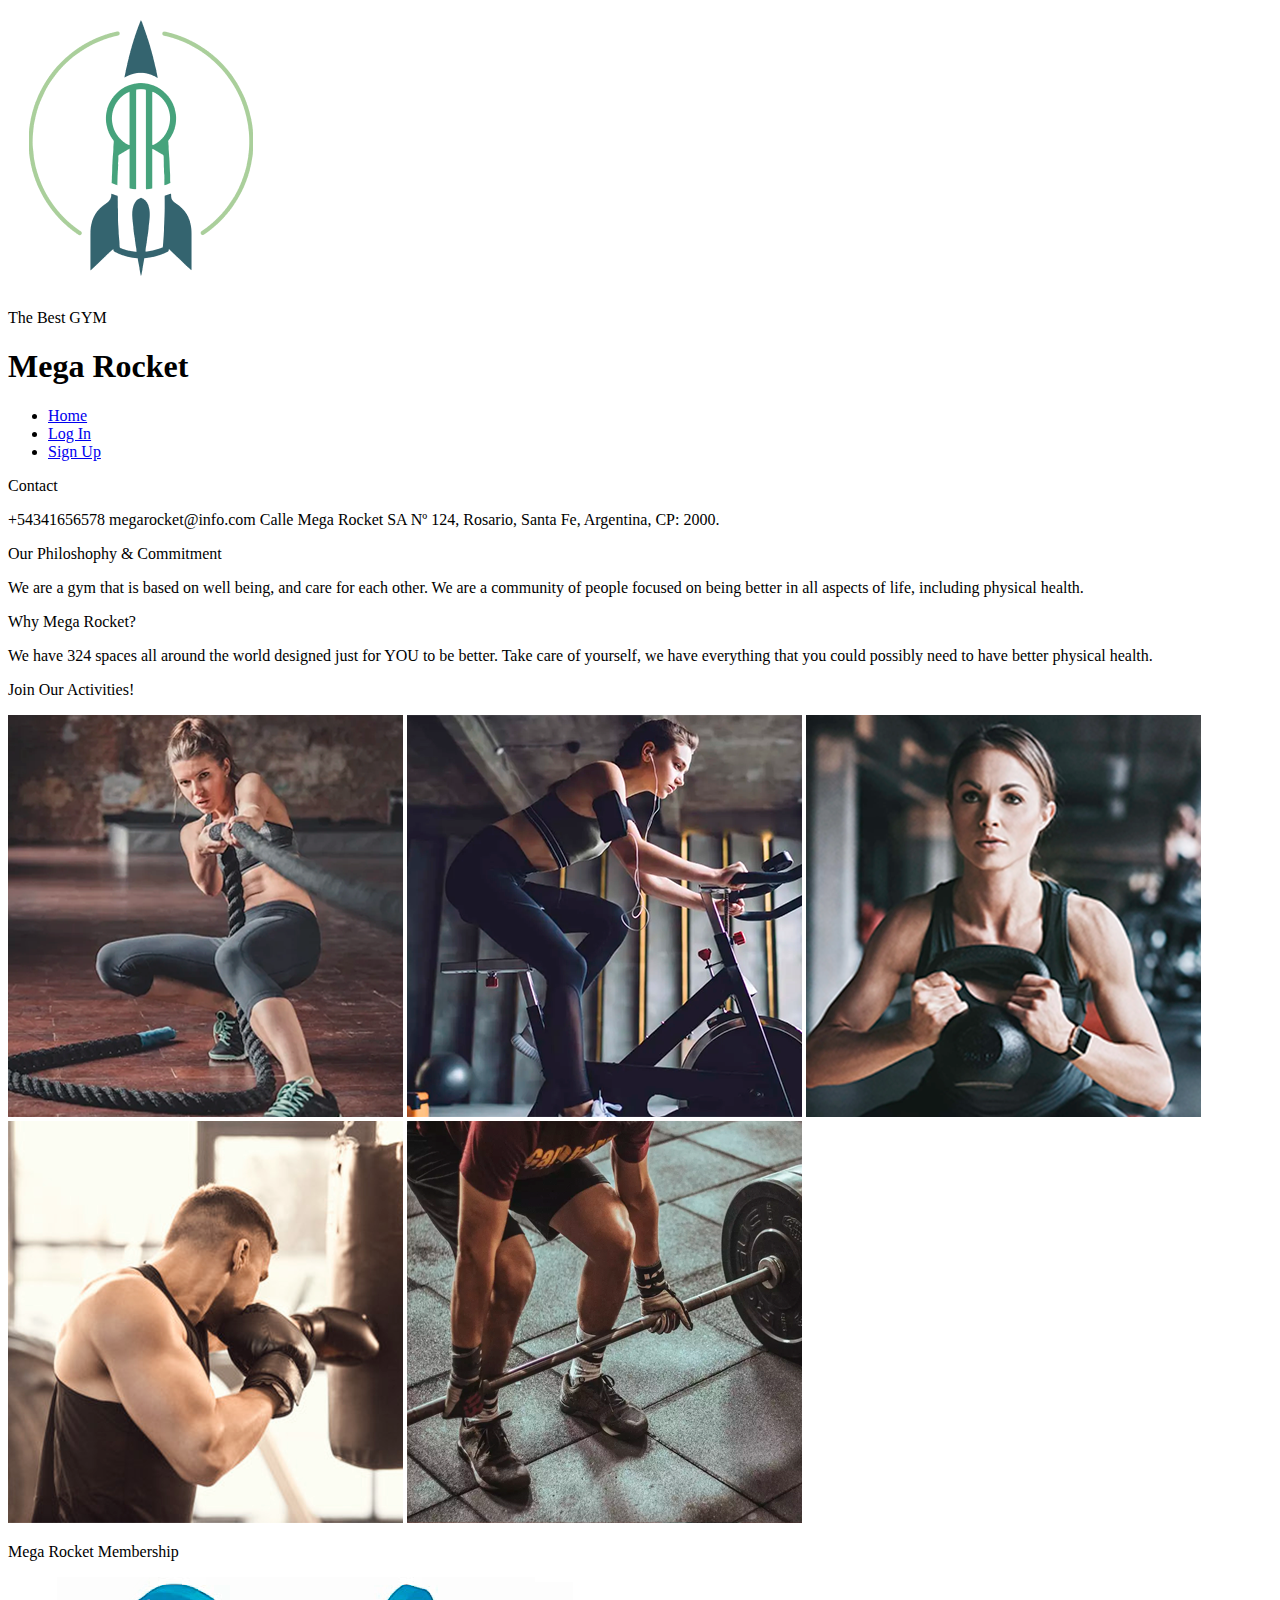
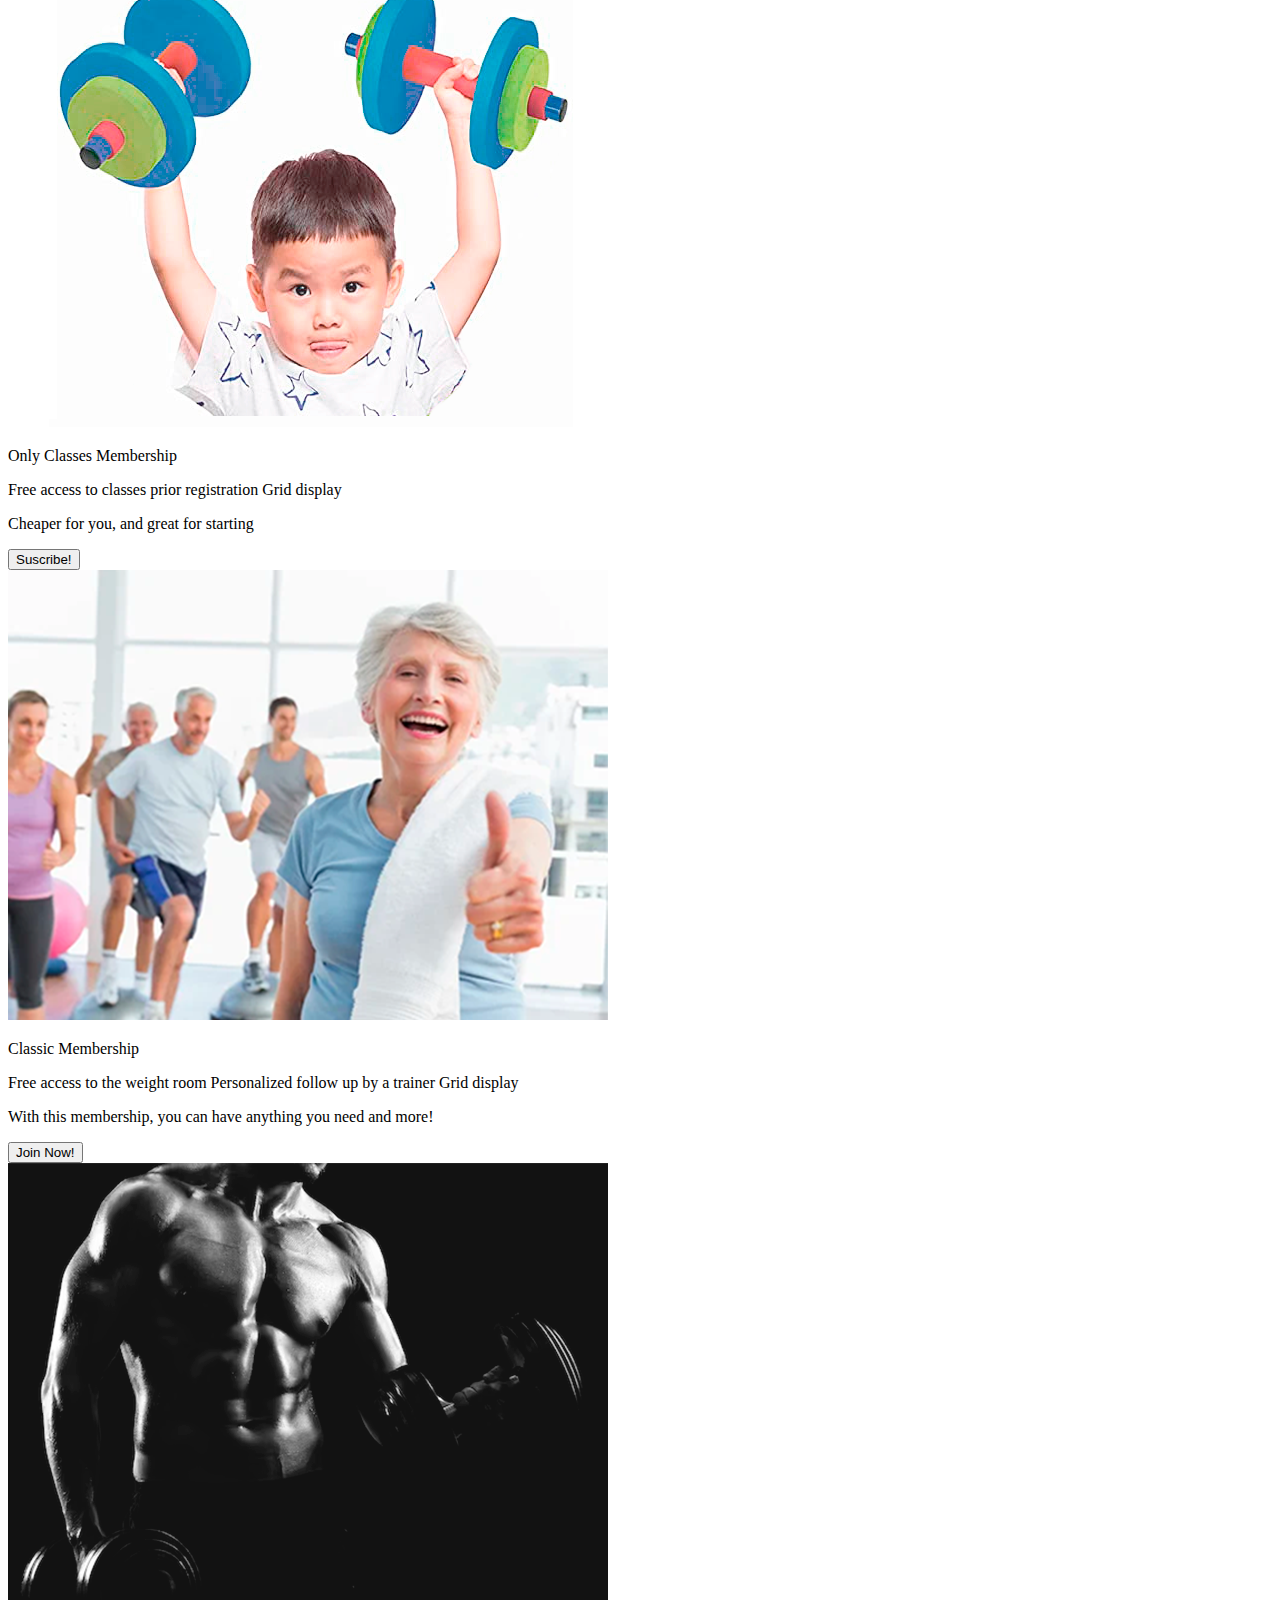
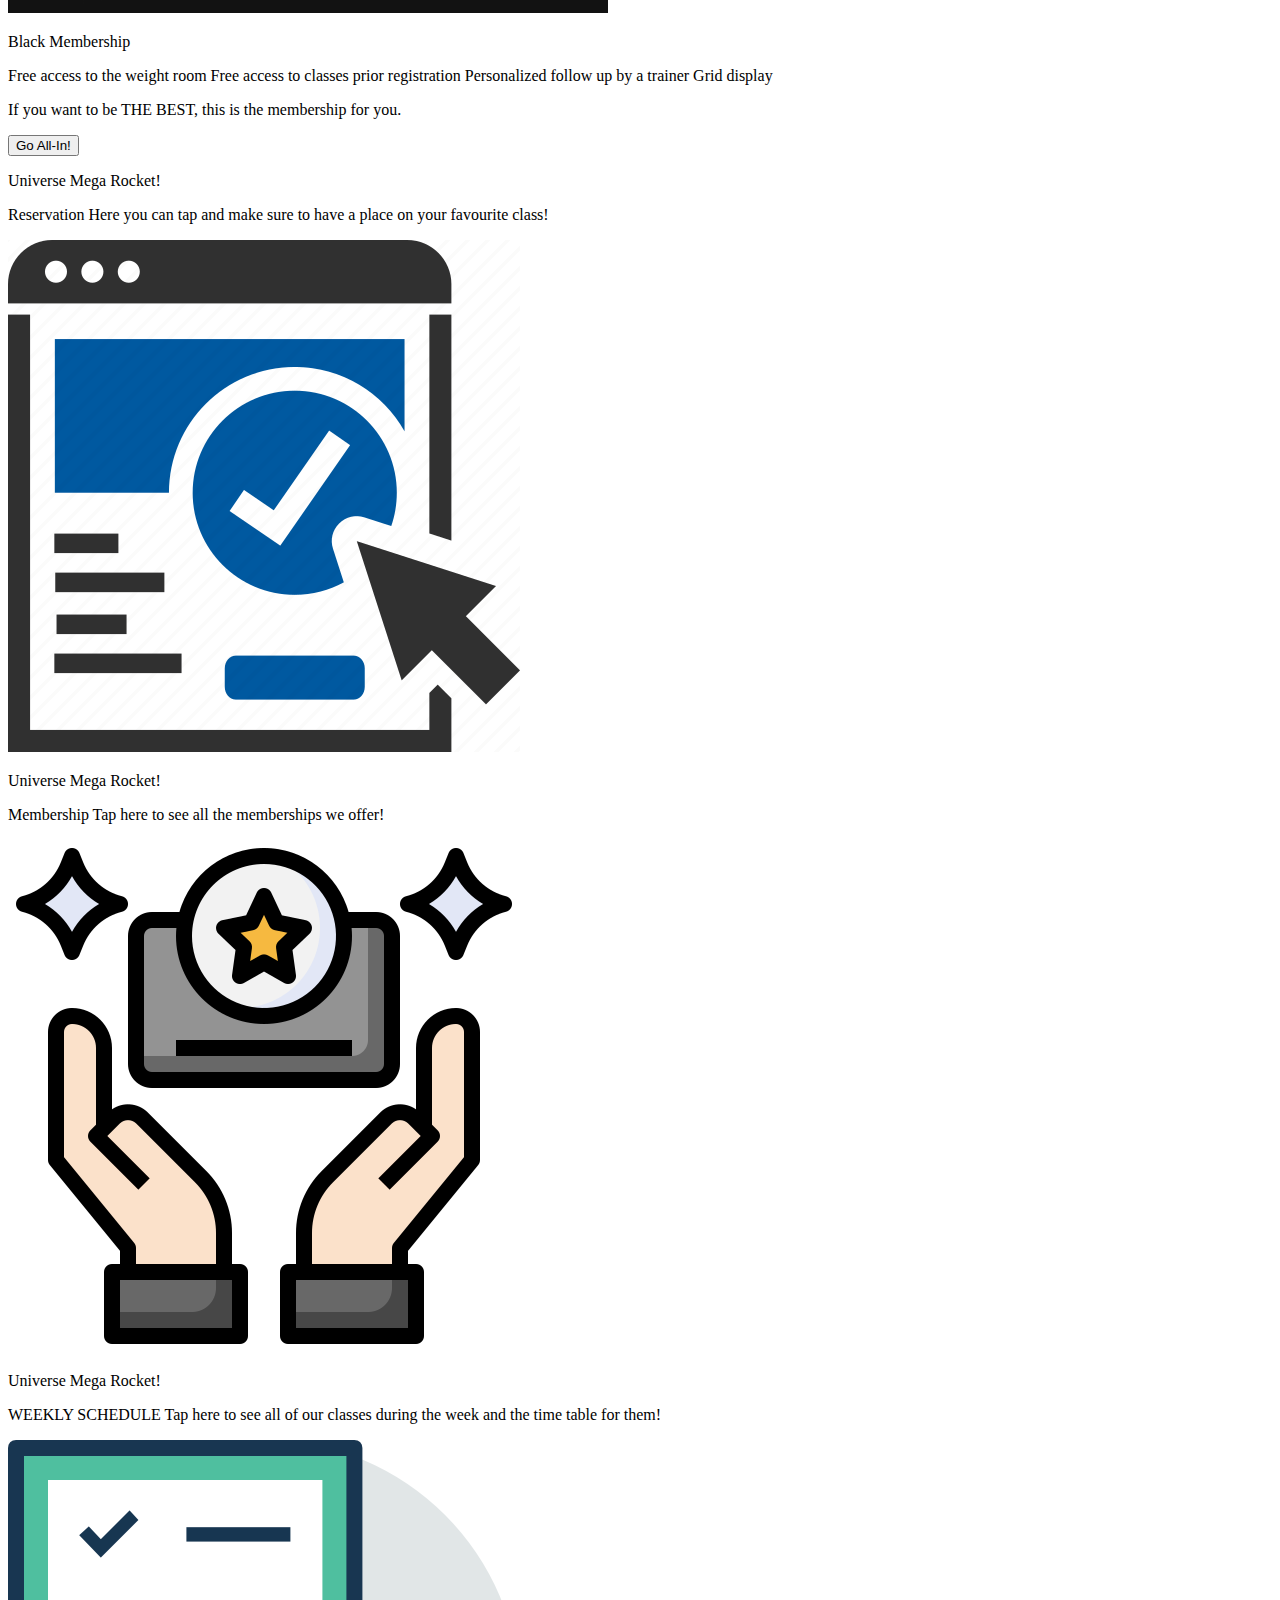
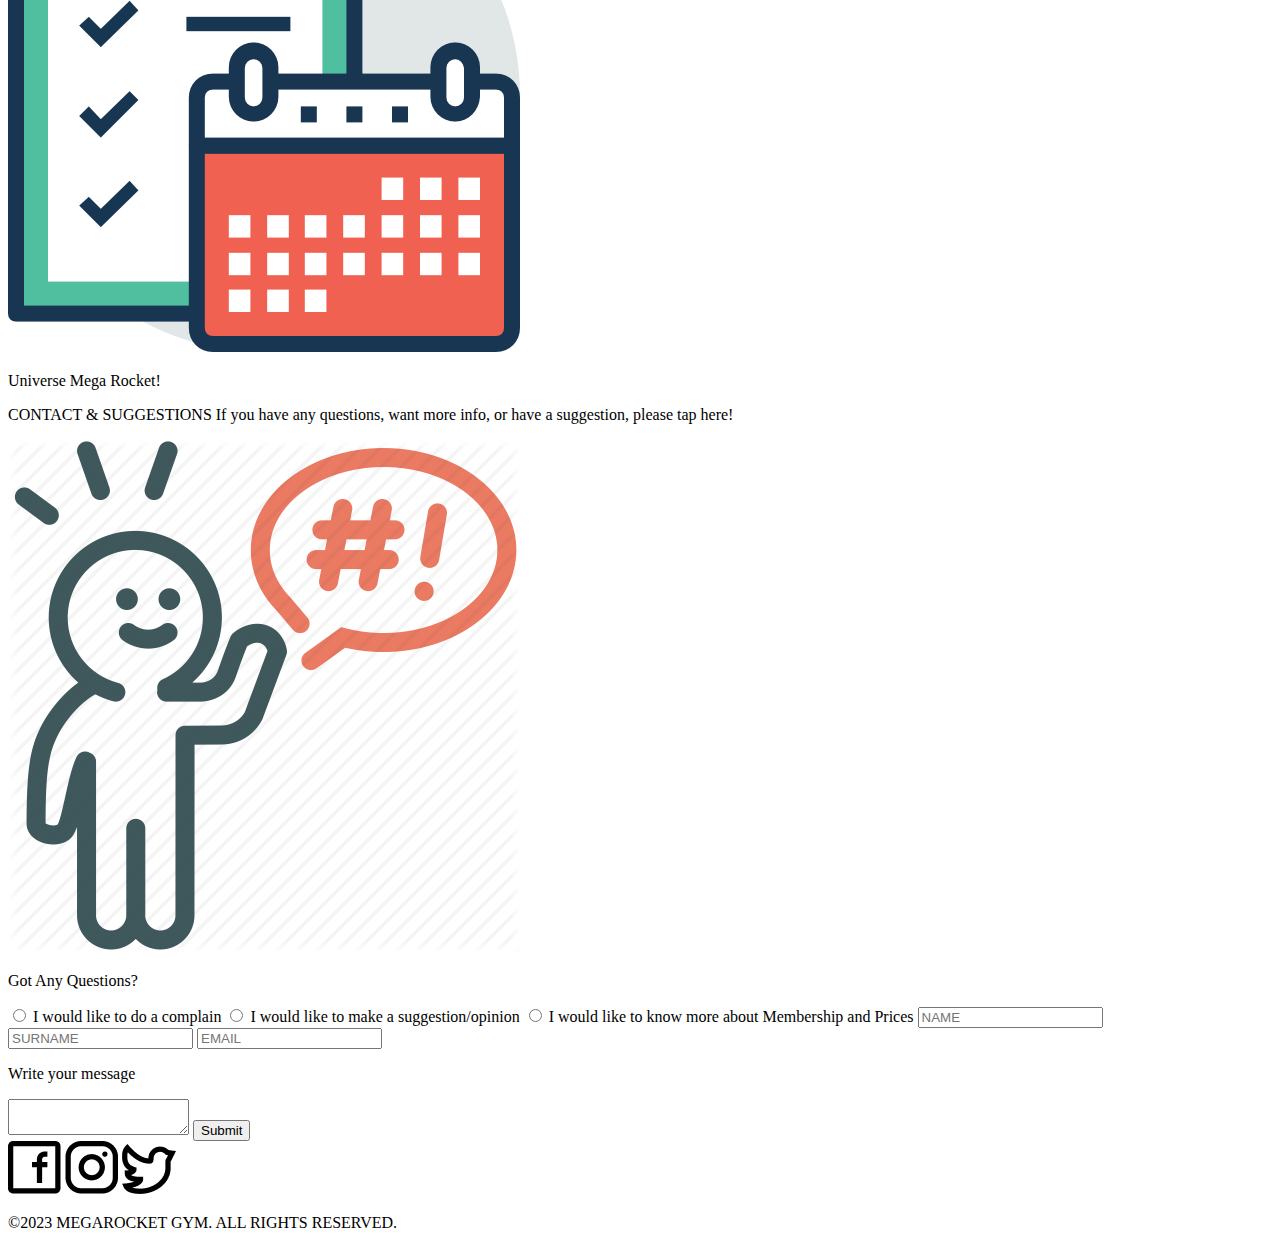
<file: Week-02/index.html>
<!DOCTYPE html>
<html lang="en">
  <head>
    <meta charset="UTF-8">
    <meta http-equiv="X-UA-Compatible" content="IE=edge">
    <meta name="viewport" content="width=device-width, initial-scale=1.0">
    <title>Mega Rocket</title>
  </head>
  <body>
    <header>
      <img src="/Assets/Images/radium-rocket-logo.png" alt="icon gym">
      <p>The Best GYM</p>
      <h1>Mega Rocket</h1>
    </header>
    <aside>
      <nav>
        <ul>
          <li>
            <a href="#">Home</a>
          </li>
          <li>
            <a href="#">Log In</a>
          </li>
          <li>
            <a href="#">Sign Up</a>
          </li>
        </ul>
      </nav> 
      <p>Contact</p>
      <p>
        +54341656578
        megarocket@info.com
        Calle Mega Rocket SA 
        Nº 124, Rosario, Santa Fe, Argentina, CP: 2000.
      </p>
    </aside>
    <section>
      <p>Our Philoshophy & Commitment</p>
      <p>
        We are a gym that is based on well being, and care for each other. We are a community of people 
        focused on being better in all aspects of life, including physical health. 
      </p>
    </section>
    <section>
      <p>Why Mega Rocket?</p>
      <p>
        We have 324 spaces all around the world designed just for YOU to be better. 
        Take care of yourself, we have everything that you could possibly need to have better physical health.
      </p>
      <p>Join Our Activities!</p>
    </section>
    <section>
      <img src="/Assets/Images/crossfit.png" alt="img crossfit">
      <img src="/Assets/Images/spinning.png" alt="img spinning">
      <img src="/Assets/Images/funcional.png" alt="img funcional">
      <img src="/Assets/Images/boxi.png" alt="img box">
      <img src="/Assets/Images/musculacion.png" alt="img weight training">
      <p>Mega Rocket Membership</p>
    </section>
    <section>
      <article>
        <img src="/Assets/Images/kid-membership.png" alt="img only classes">
        <p>Only Classes Membership</p>
        <p>
          Free access to classes prior registration
          Grid display
        </p>
        <p>Cheaper for you, and great for starting</p>
        <button type="button">Suscribe!</button>
      </article>
      <article>
        <img src="/Assets/Images/clasic-membership.png" alt="img classic">
        <p>Classic Membership</p>
        <p>
          Free access to the weight room
          Personalized follow up by a trainer
          Grid display
        </p>
        <p>With this membership, you can have anything you need and more!</p>
        <button type="button">Join Now!</button>
      </article>
      <article>
        <img src="/Assets/Images/black-membership.png" alt="img black membership">
        <p>Black Membership</p>
        <p>
          Free access to the weight room
          Free access to classes prior registration
          Personalized follow up by a trainer
          Grid display
        </p>
        <p>If you want to be THE BEST, this is the membership for you.</p>
        <button type="button">Go All-In!</button>
      </article>
    </section>
    <section>
      <p>Universe Mega Rocket!</p>
      <p>
        Reservation Here you can tap and make sure to have a place on your favourite class!
      </p>
      <img src="/Assets/Images/RESERVATION-.png" alt="img reservation">
    </section>
    <section>
      <p>Universe Mega Rocket!</p>
      <p>
        Membership Tap here to see all the memberships we offer!
      </p>
      <img src="/Assets/Images/memberships.png" alt="img memberships">
    </section>
    <section>
      <p>Universe Mega Rocket!</p>
      <p>
        WEEKLY SCHEDULE Tap here to see all of our classes during the week and the time table for them!
      </p>
      <img src="/Assets/Images/weekly-schedule.png" alt="img weekly schedule">
    </section>
    <section>
      <p>Universe Mega Rocket!</p>
      <p>
        CONTACT & SUGGESTIONS If you have any questions, want more info, or have a suggestion, please tap here!
      </p>
      <img src="/Assets/Images/contact-and-suggestions.jpg" alt="img contact and suggestions">
    </section>
    <section>
      <form>
        <p>Got Any Questions?</p>
        <input type="radio" name="question">
        <label for="complain"> I would like to do a complain</label>
        <input type="radio" name="question">
        <label for="opinion"> I would like to make a suggestion/opinion</label>
        <input type="radio" name="question">
        <label for="prices"> I would like to know more about Membership and Prices</label>
        <input type="text" placeholder="NAME">
        <input type="text" placeholder="SURNAME">
        <input type="text" placeholder="EMAIL">
        <p>Write your message</p>
        <textarea></textarea>
        <button type="submit">Submit</button>
      </form>
    </section>
    <footer>
      <a href="https://www.facebook.com/" target="_blank"><img src="/Assets/Images/facebook-logo.png"/></a>
      <a href="https://www.instagram.com/" target="_blank"><img src="/Assets/Images/instagram-logo.png"/></a>
      <a href="https://www.twitter.com/" target="_blank"><img src="/Assets/Images/twitter-logo.png"/></a>
      <p>©2023 MEGAROCKET GYM. ALL RIGHTS RESERVED.</p>
    </footer>
  </body>
</html>
</file>
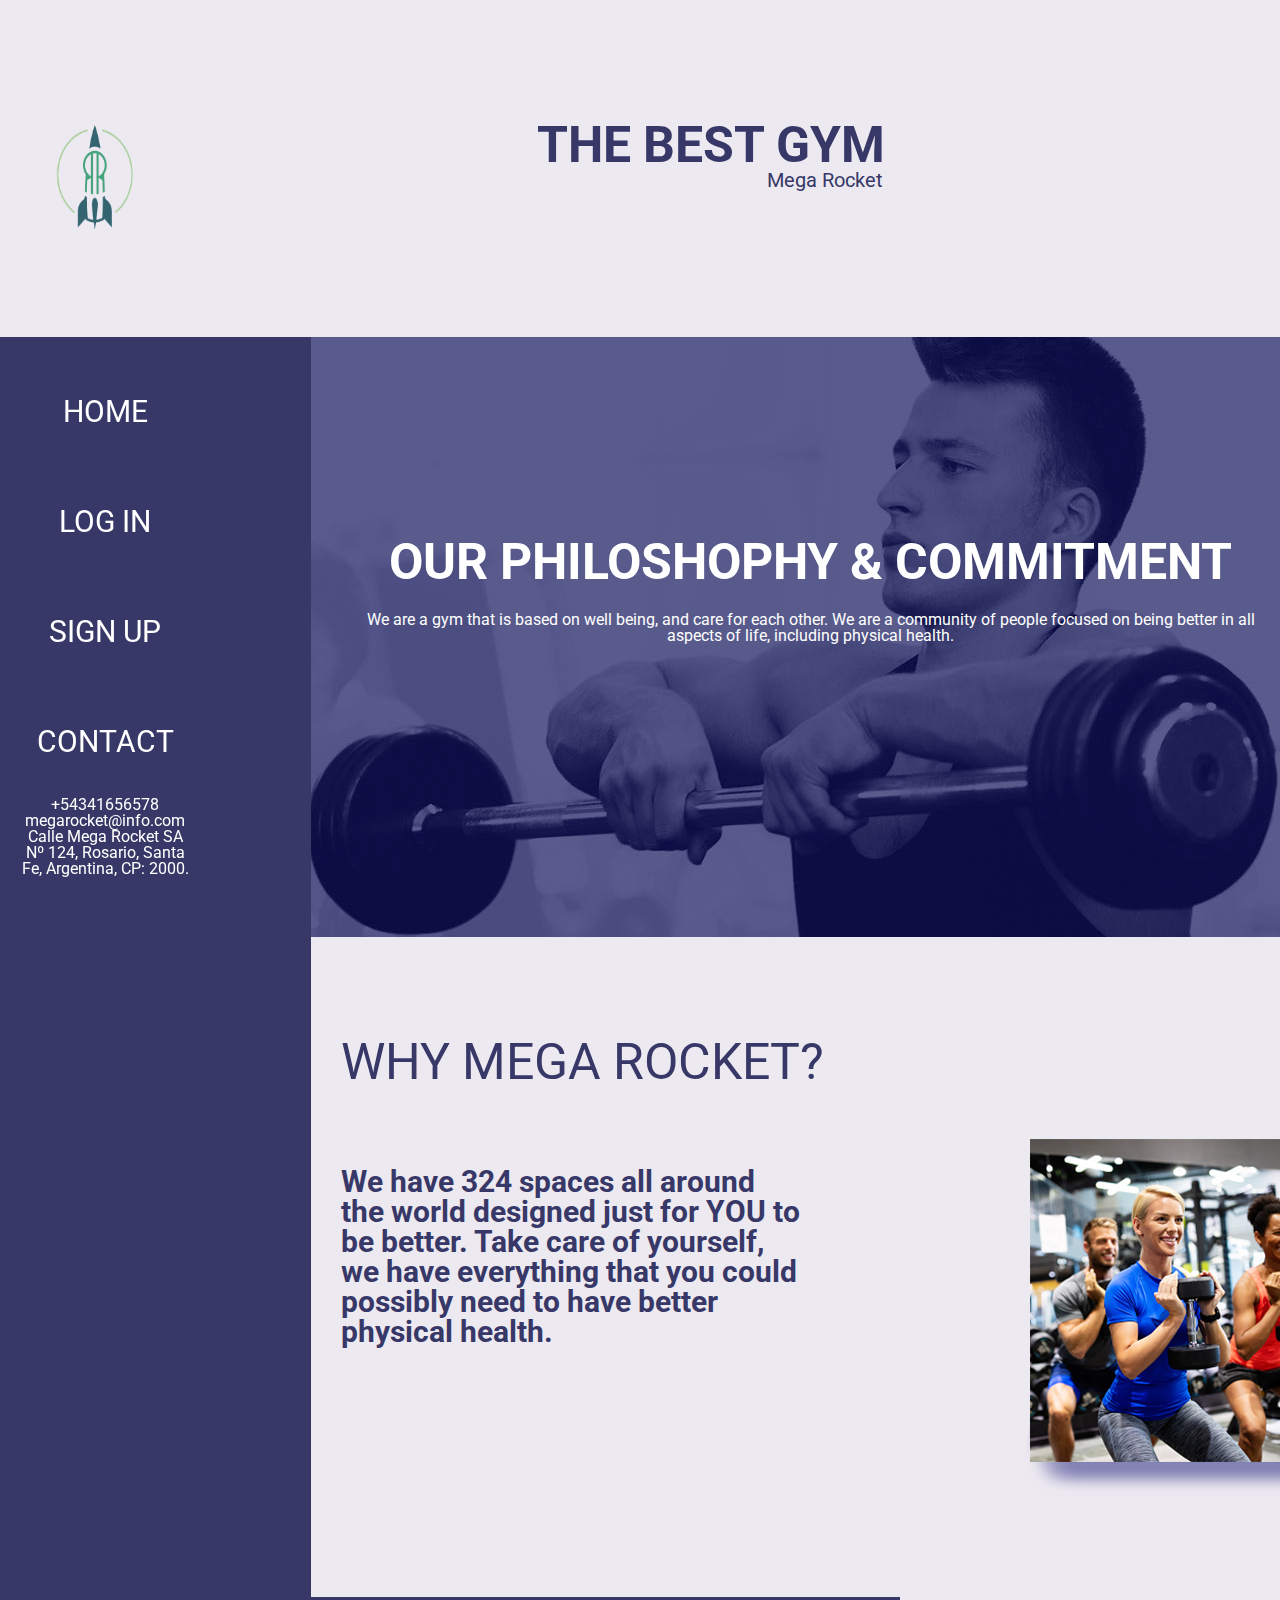
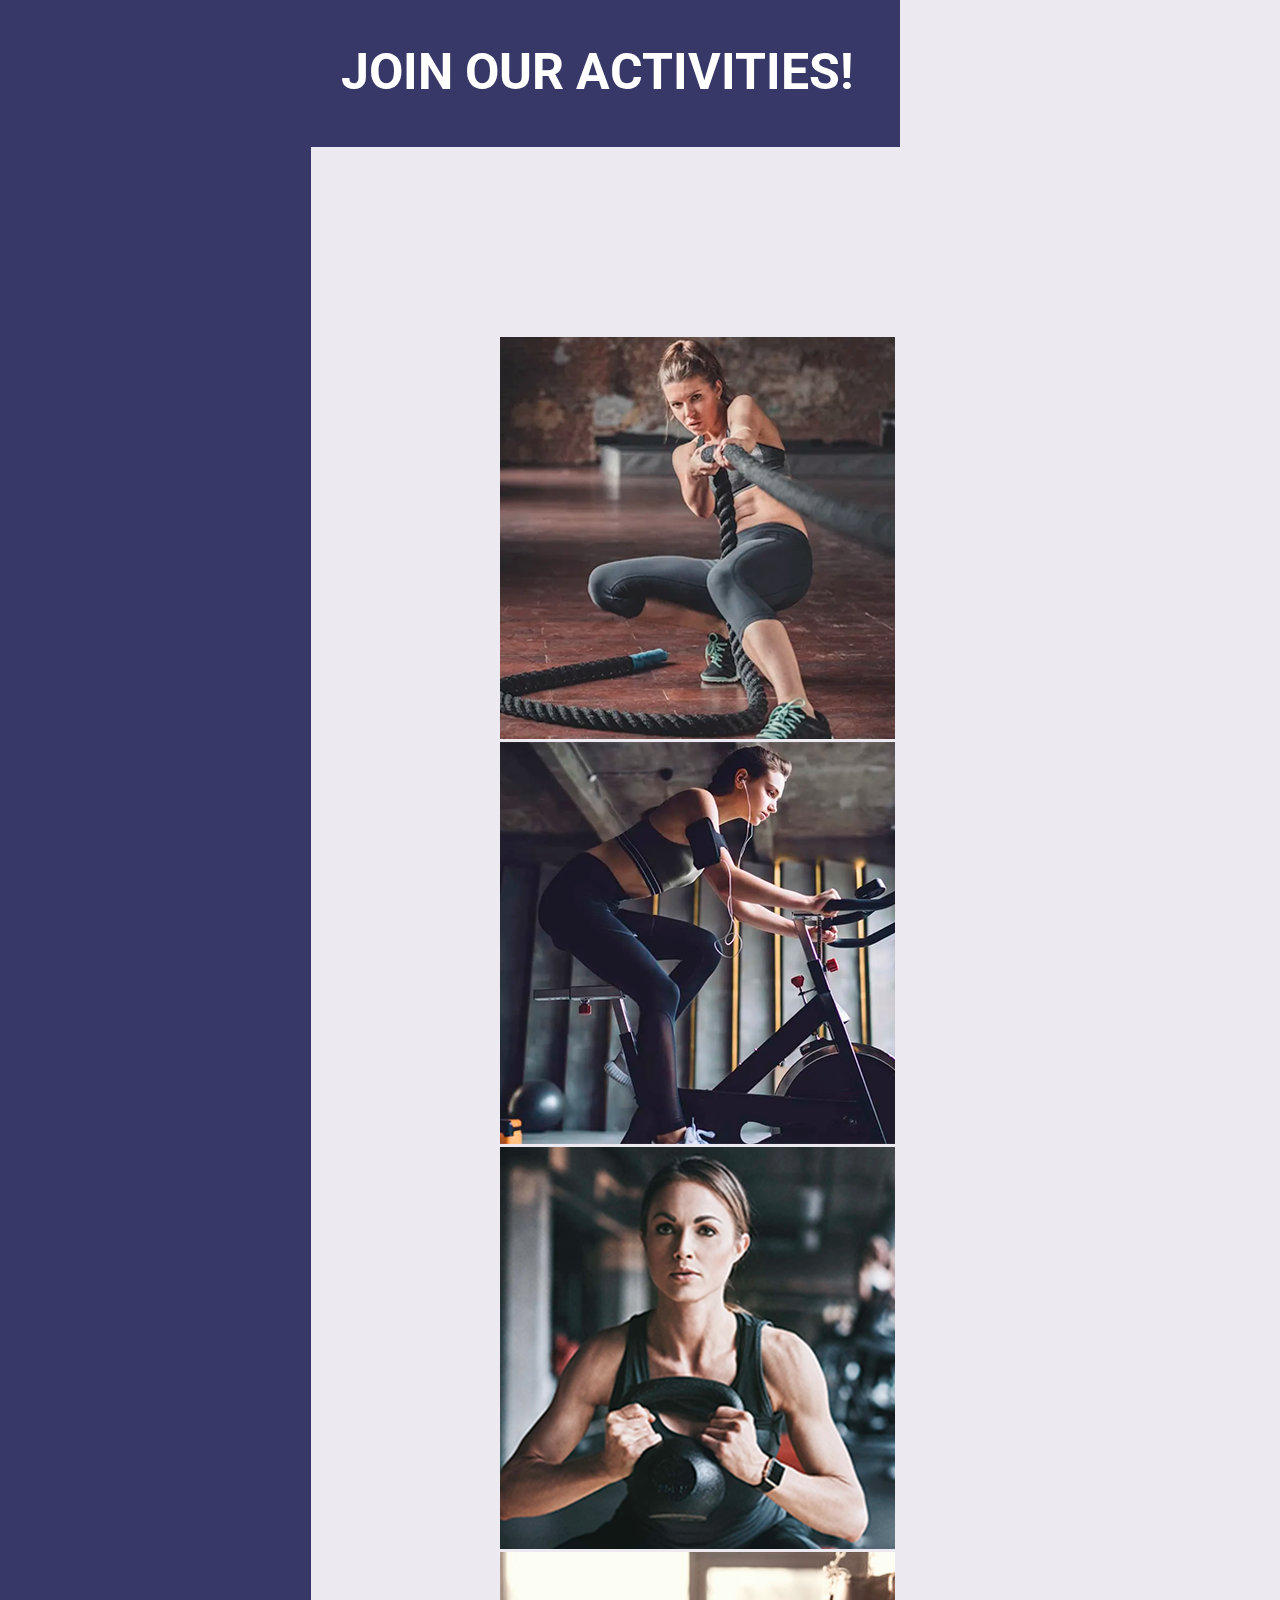
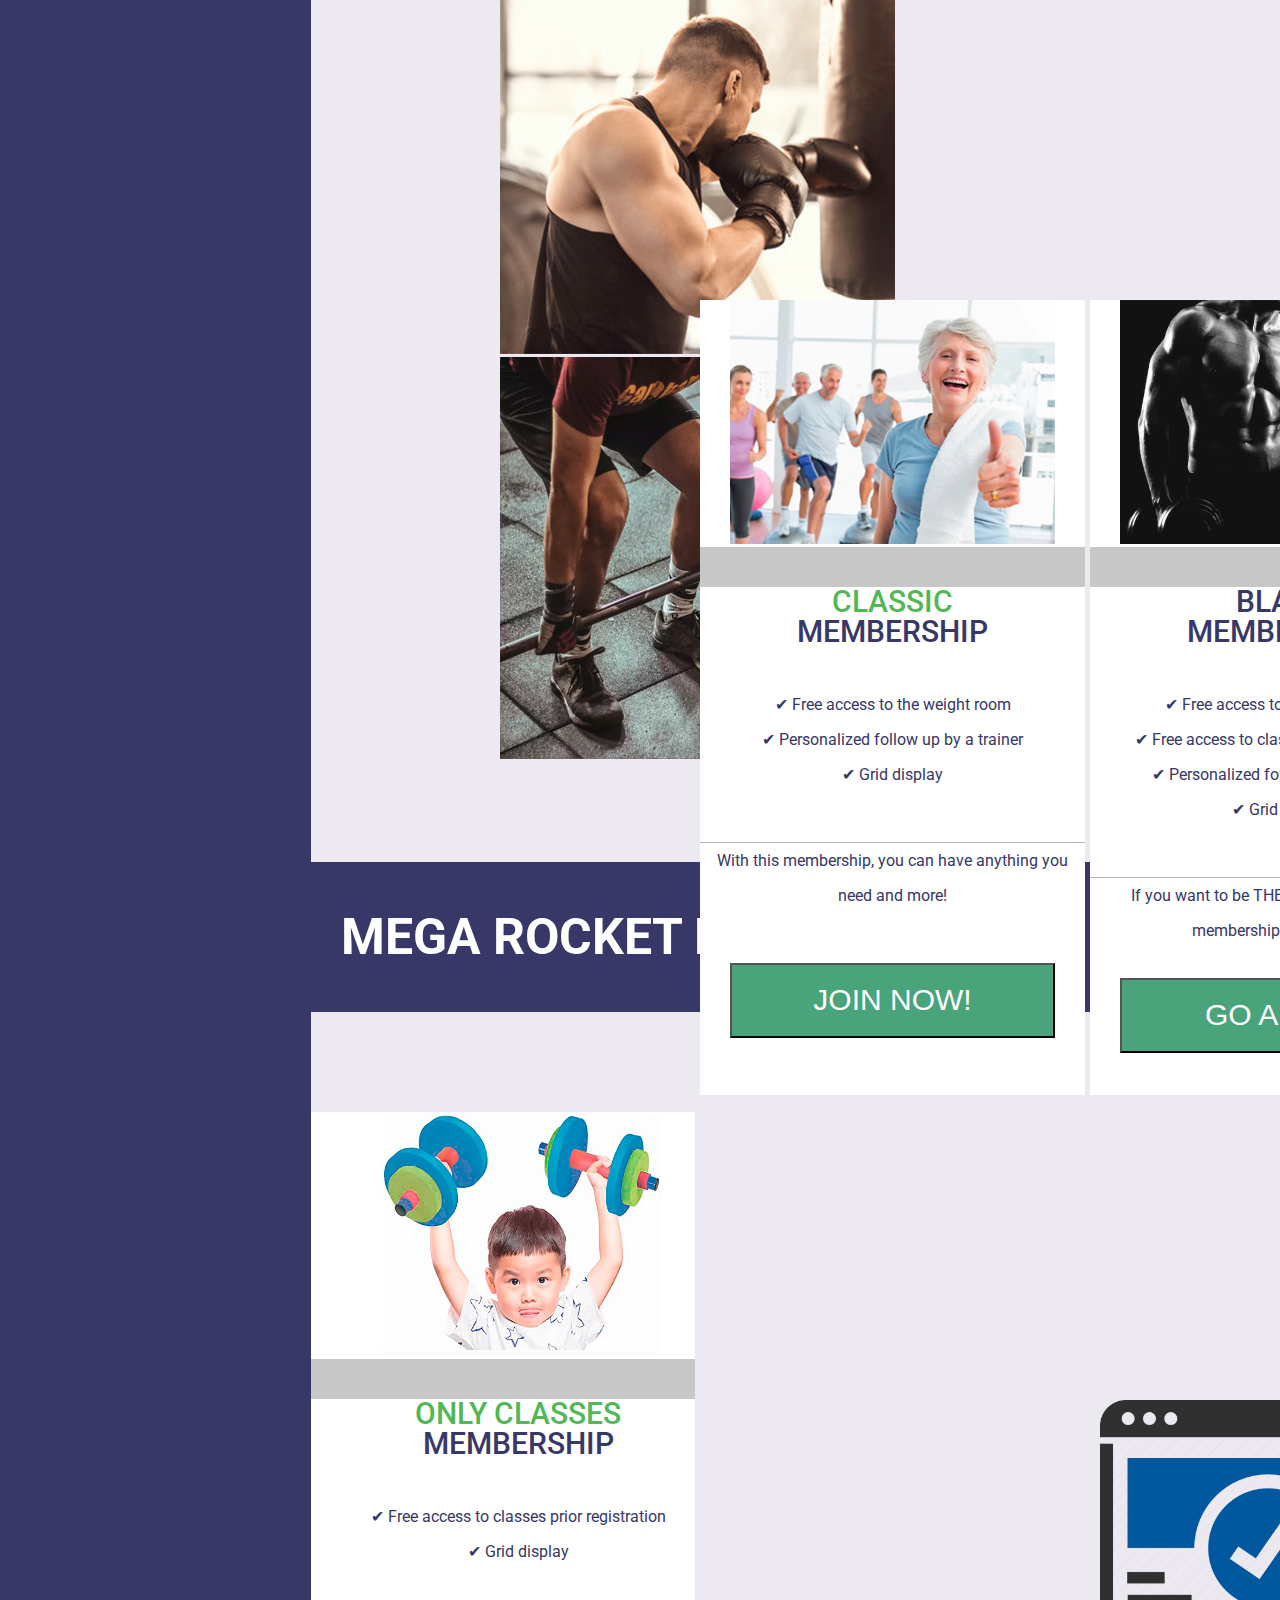
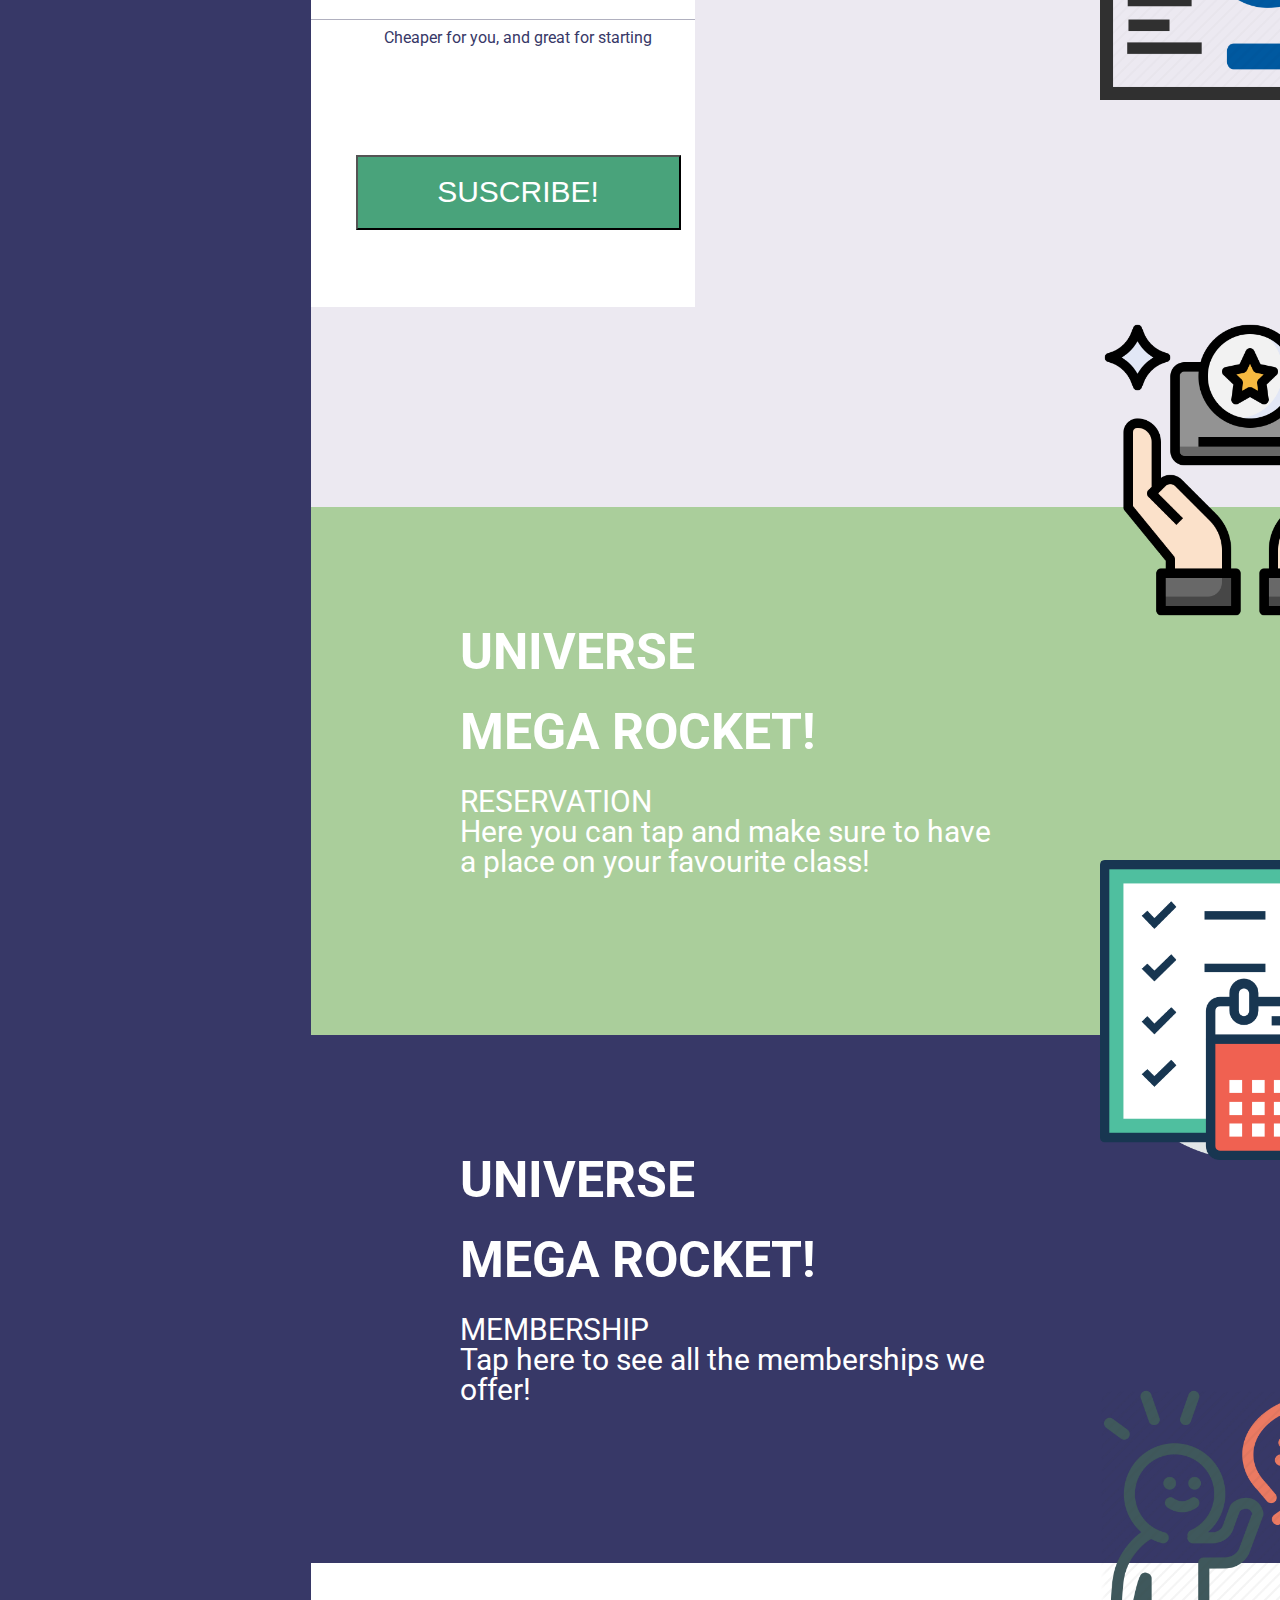
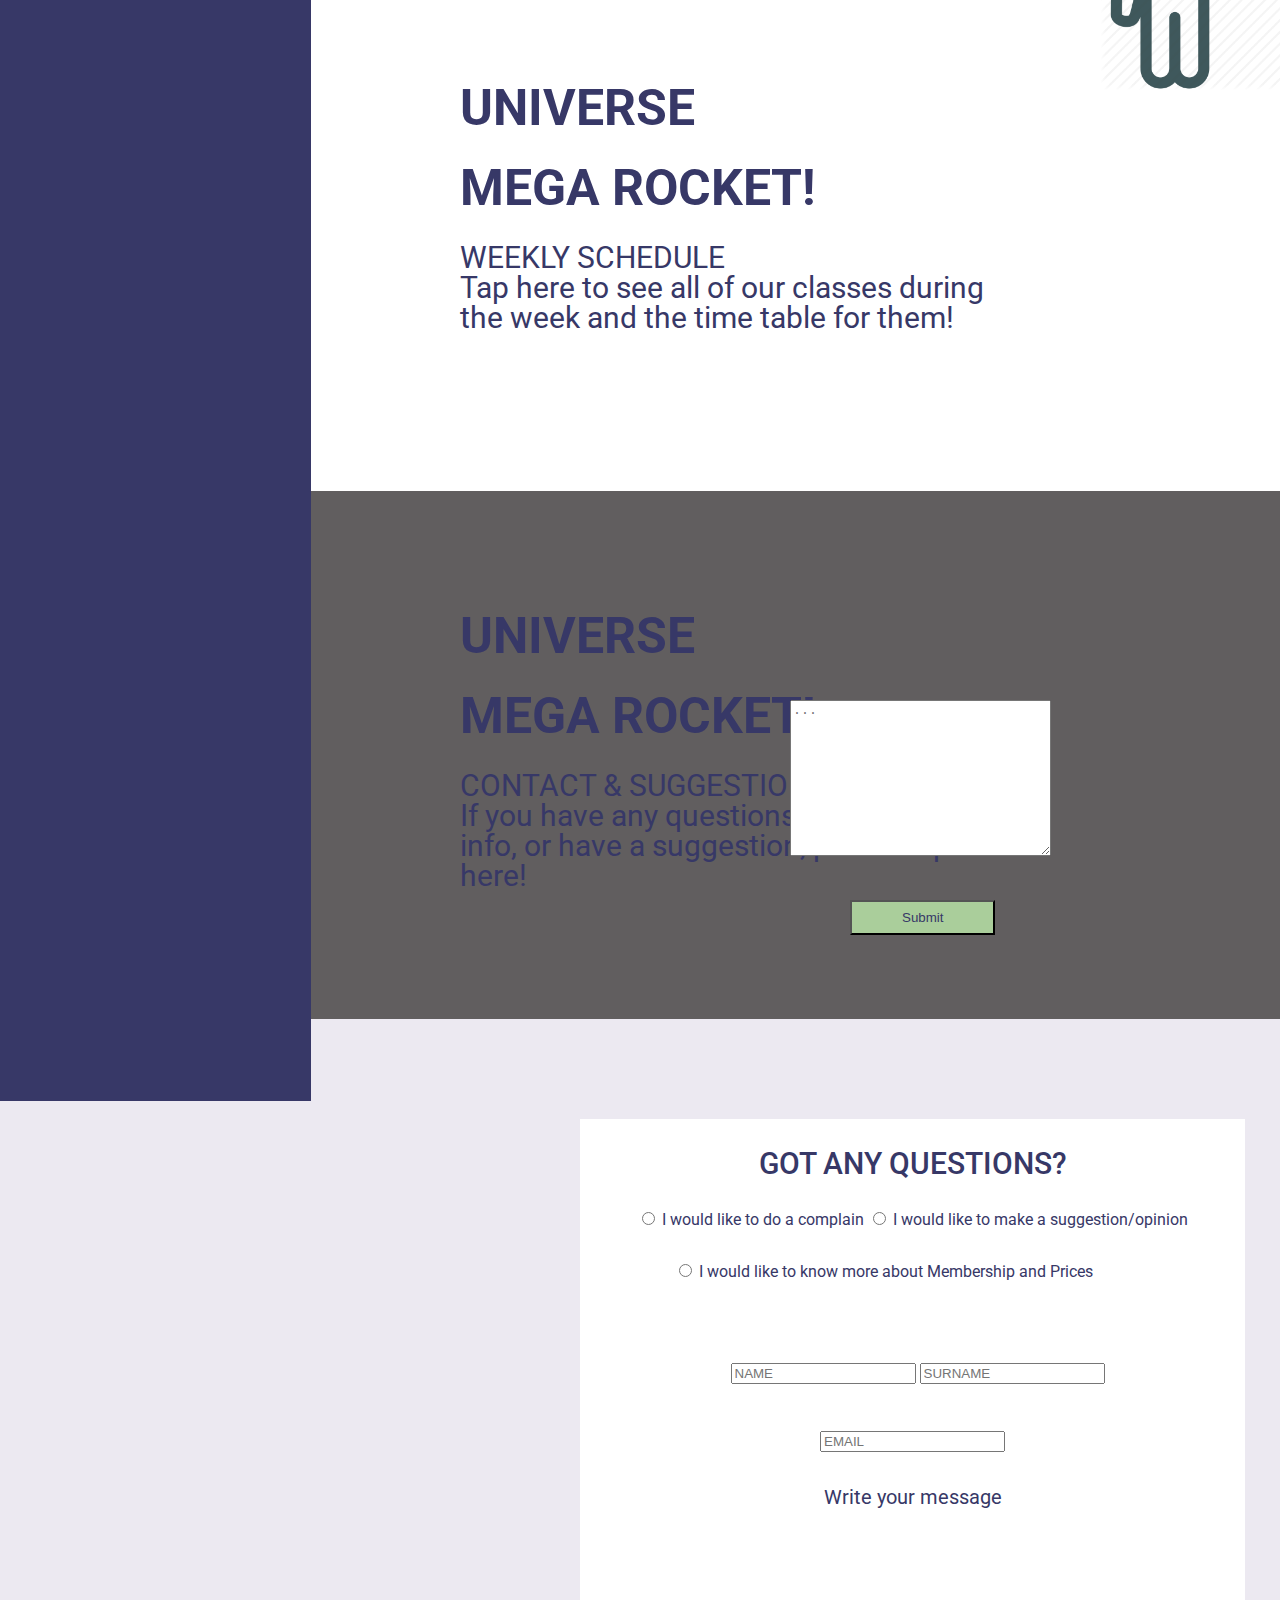
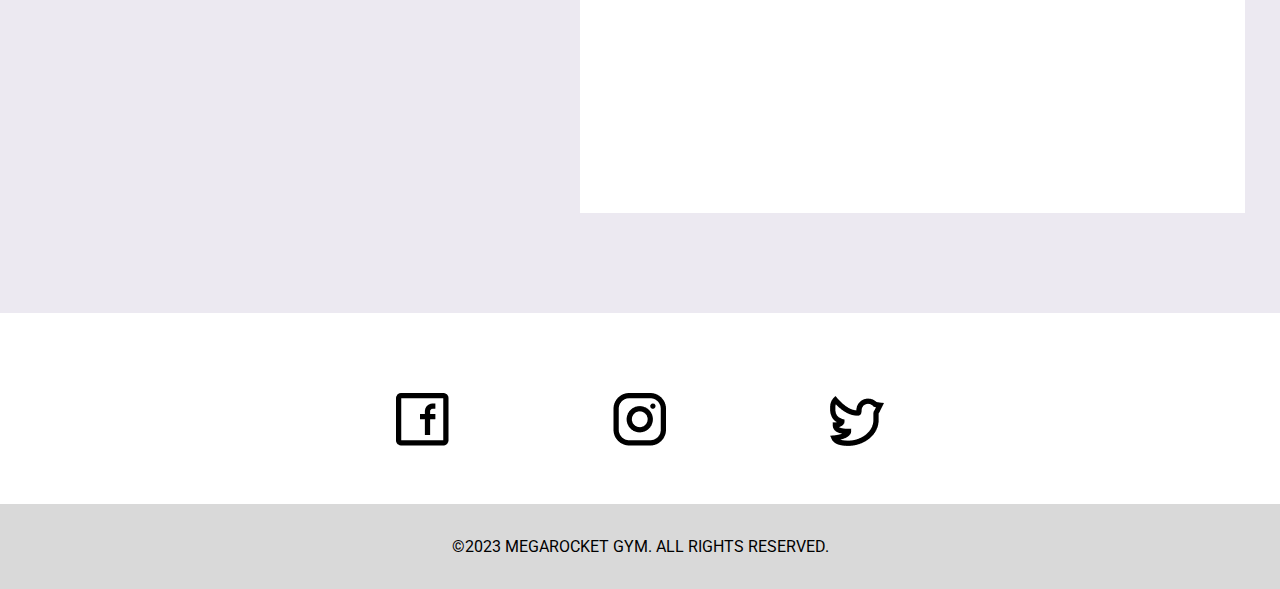
<file: Week-03/index.html>
<!DOCTYPE html>
<html lang="en">
  <head>
    <meta charset="UTF-8">
    <meta http-equiv="X-UA-Compatible" content="IE=edge">
    <meta name="viewport" content="width=device-width, initial-scale=1.0">
    <link rel="stylesheet" href="css/reset.css">
    <link rel="stylesheet" href="css/styles.css">
    <title>Mega Rocket</title>
  </head>
  <body>
    <header>
      <img src="../Assets/Images/radium-rocket-logo.png" alt="icon gym">
      <p>The Best GYM</p>
      <h1>Mega Rocket</h1>
    </header>
    <main>
      <aside>
        <nav class="nav-menu">
          <ul>
            <li>
              <a href="#">Home</a>
            </li>
            <li>
              <a href="#">Log In</a>
            </li>
            <li>
              <a href="#">Sign Up</a>
            </li>
            <li>
              <a href="#">Contact</a>
            </li>
          </ul>
          <p>
            +54341656578
            megarocket@info.com
            Calle Mega Rocket SA
            Nº 124, Rosario, Santa Fe, Argentina, CP: 2000.
          </p>
        </nav>
      </aside>
      <section class="our-philo">
        <h2>Our Philoshophy & Commitment</h2>
        <p>
          We are a gym that is based on well being, and care for each other. We are a community of people
          focused on being better in all aspects of life, including physical health.
        </p>
      </section>
      <section class="why-mega">
        <div class="why-01">
          <h2>Why Mega Rocket?</h2>
          <p>
            We have 324 spaces all around the world designed just for YOU to be better.
            Take care of yourself, we have everything that you could possibly need to have better physical health.
          </p>
        </div>
        <div class="why-02">
          <img src="../Assets/Images/why-megarocket.png" alt="img why megarocket">
        </div>
        <div class="why-03">
          <h3>Join Our Activities!</h3>
        </div>
      </section>
      <section class="classes">
        <img src="../Assets/Images/crossfit.png" alt="img crossfit">
        <img src="../Assets/Images/spinning.png" alt="img spinning">
        <img src="../Assets/Images/funcional.png" alt="img funcional">
        <img src="../Assets/Images/boxi.png" alt="img box">
        <img src="../Assets/Images/musculacion.png" alt="img weight training">
      </section>
      <div class="mega-member">
        <h3>Mega Rocket Membership</h3>
      </div>
      <section class="membership">
        <article class="only-classes">
          <img src="../Assets/Images/kid-membership.png" alt="img only classes">
          <h4>Only Classes</h4>
          <h5>Membership</h5>
          <p>✔ Free access to classes prior registration</p>
          <p>✔ Grid display</p>
          <p class="text-01">Cheaper for you, and great for starting</p>
          <button type="button">Suscribe!</button>
        </article>
        <article class="classic">
          <img src="../Assets/Images/clasic-membership.png" alt="img classic">
          <h4>Classic</h4>
          <h5>Membership</h5>
          <p>✔ Free access to the weight room</p>
          <p>✔ Personalized follow up by a trainer</p>
          <p>✔ Grid display</p>
          <p class="text-02">With this membership, you can have anything you need and more!</p>
          <button type="button">Join Now!</button>
        </article>
        <article class="black">
          <img src="../Assets/Images/black-membership.png" alt="img black membership">
          <h4>Black</h4>
          <h5>Membership</h5>
          <p>✔ Free access to the weight room</p>
          <p>✔ Free access to classes prior registration</p>
          <p>✔ Personalized follow up by a trainer</p>
          <p>✔ Grid display</p>
          <p class="text-03">If you want to be THE BEST, this is the membership for you.</p>
          <button type="button">Go All-In!</button>
        </article>
      </section>
      <section class="universe">
        <article class="art-reservation">
          <h4>Universe</h4>
          <h4>Mega Rocket!</h4>
          <h5>Reservation</h5>
          <p>
            Here you can tap and make sure to have a place on your favourite class!
          </p>
          <img src="../Assets/Images/RESERVATION-.png" alt="img reservation">
        </article>
        <article class="art-membership">
          <h4>Universe</h4>
          <h4>Mega Rocket!</h4>
          <h5>Membership</h5>
          <p>
            Tap here to see all the memberships we offer!
          </p>
          <img src="../Assets/Images/memberships.png" alt="img memberships">
        </article>
        <article class="art-weekly">
          <h4>Universe</h4>
          <h4>Mega Rocket!</h4>
          <h5>Weekly Schedule</h5>
          <p>
            Tap here to see all of our classes during the week and the time table for them!
          </p>
          <img src="../Assets/Images/weekly-schedule.png" alt="img weekly schedule">
        </article>
        <article class="art-contact">
          <h4>Universe</h4>
          <h4>Mega Rocket!</h4>
          <h5>Contact & Suggestions</h5>
          <p>
            If you have any questions, want more info, or have a suggestion, please tap here!
          </p>
          <img src="../Assets/Images/contact-and-suggestions.jpg" alt="img contact and suggestions">
        </article>
      </section>
      <section class="sec-form">
        <form>
          <h5>Got Any Questions?</h5>
          <input type="radio" id="complain" name="question" value="complain">
          <label for="complain"> I would like to do a complain</label>
          <input type="radio" id="opinion" name="question" value="opinion">
          <label for="opinion"> I would like to make a suggestion/opinion</label>
          <div class="text-04">
            <input type="radio" id="about" name="question" value="about">
            <label for="about"> I would like to know more about Membership and Prices</label>
          </div>
          <div class="name-sur">
            <input type="text" placeholder="NAME">
            <input type="text" placeholder="SURNAME">
          </div>
          <div class="d-email">
            <input type="email" placeholder="EMAIL">
          </div>
          <div class="message">
            <label for="message">Write your message</label>
            <textarea class="textarea" id="message" name="message" cols="30" rows="10" placeholder="..."></textarea>
          </div>
          <button type="submit">Submit</button>
        </form>
      </section>
    </main>
    <footer>
      <a href="https://www.facebook.com/" target="_blank">
        <img src="../Assets/Images/facebook-logo.png" alt="Facebook icon"/>
      </a>
      <a href="https://www.instagram.com/" target="_blank">
        <img src="../Assets/Images/instagram-logo.png" alt="Instagram icon"/>
      </a>
      <a href="https://www.twitter.com/" target="_blank">
        <img src="../Assets/Images/twitter-logo.png" alt="Twitter icon"/>
      </a>
      <p>©2023 MEGAROCKET GYM. ALL RIGHTS RESERVED.</p>
    </footer>
  </body>
</html>
</file>
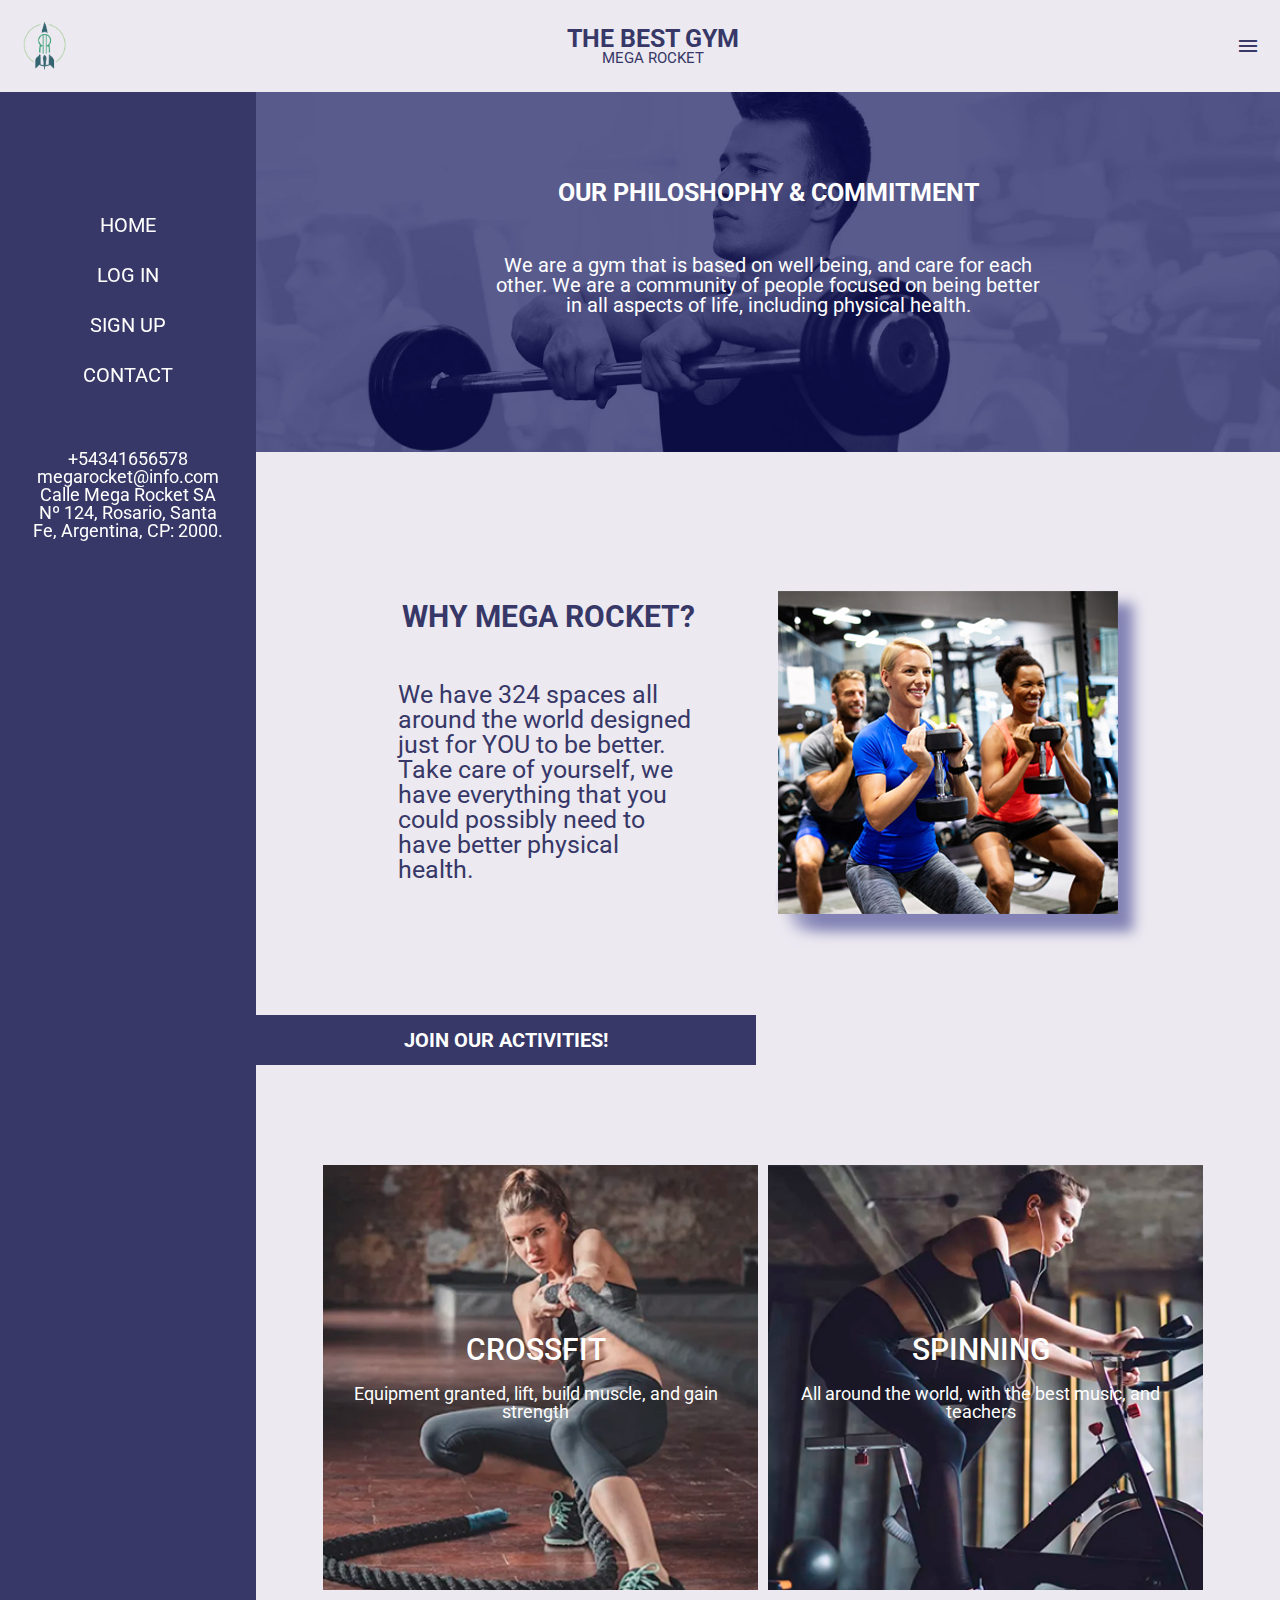
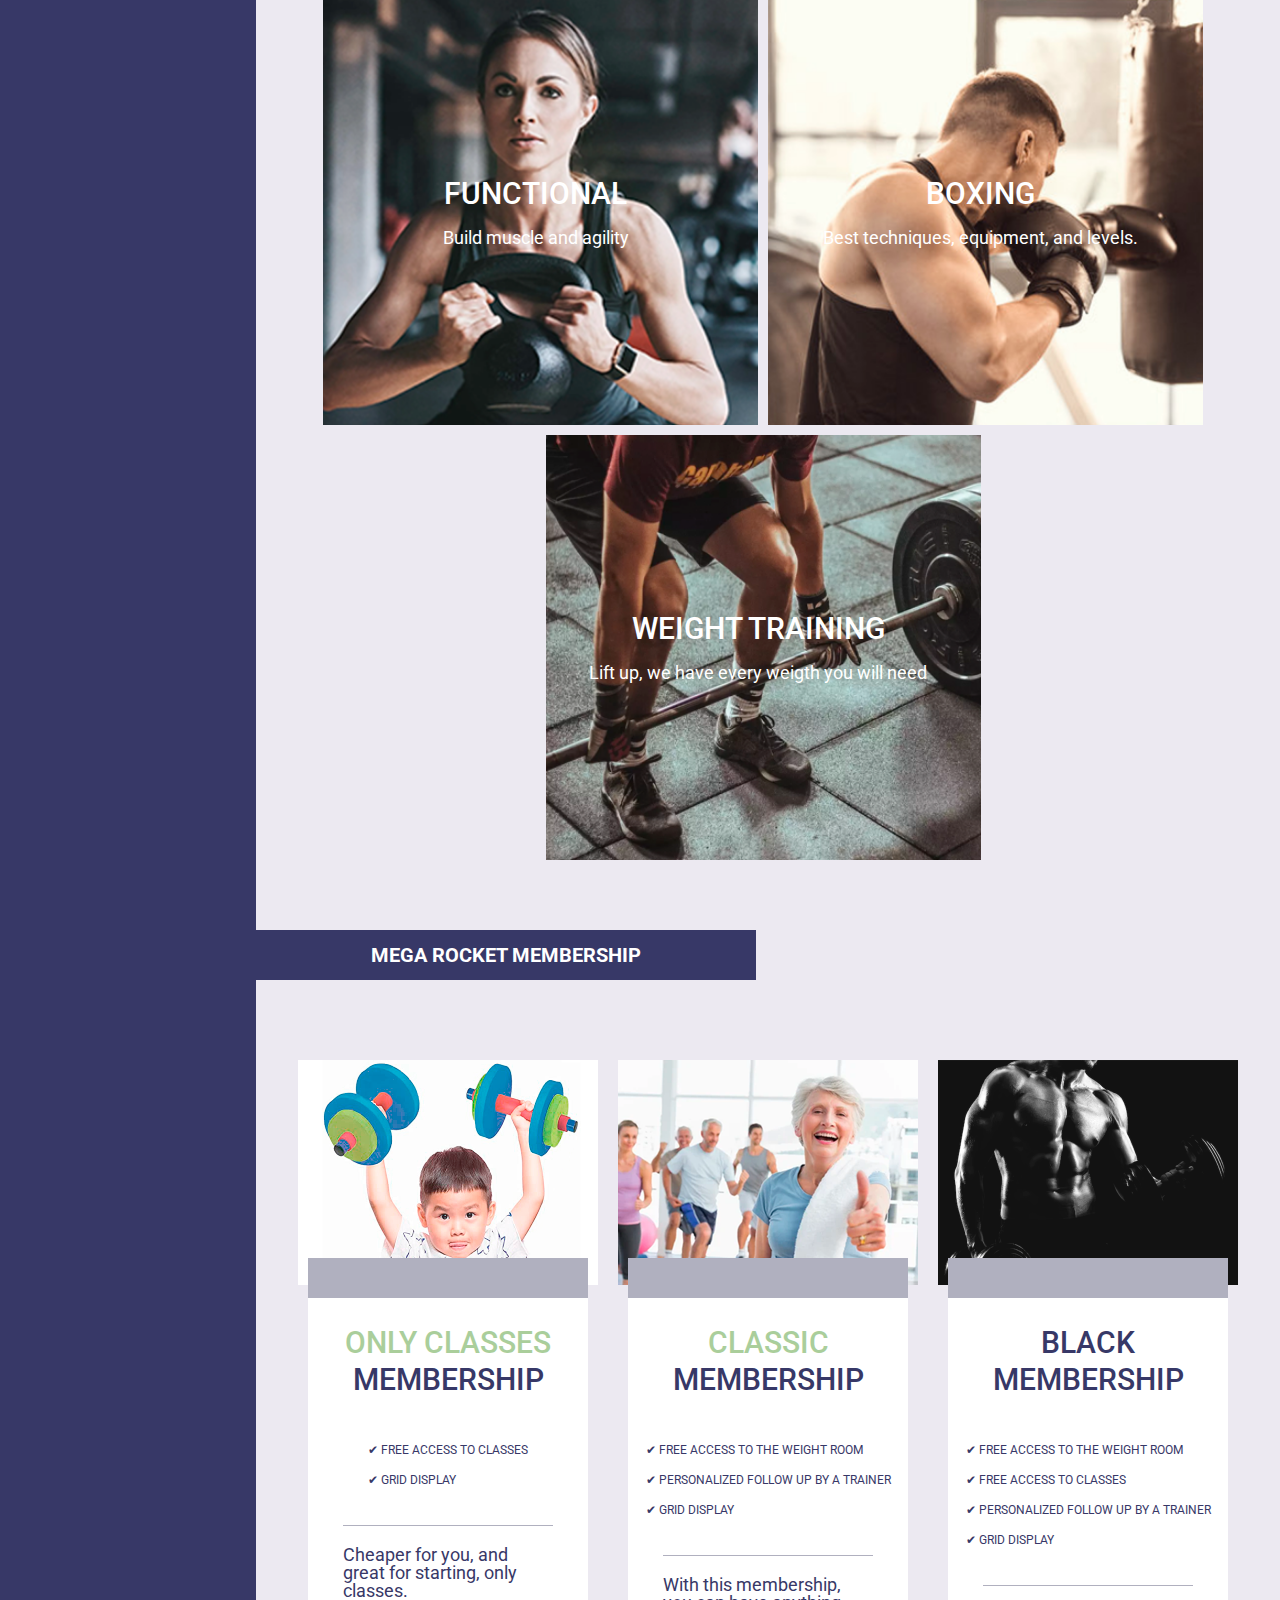
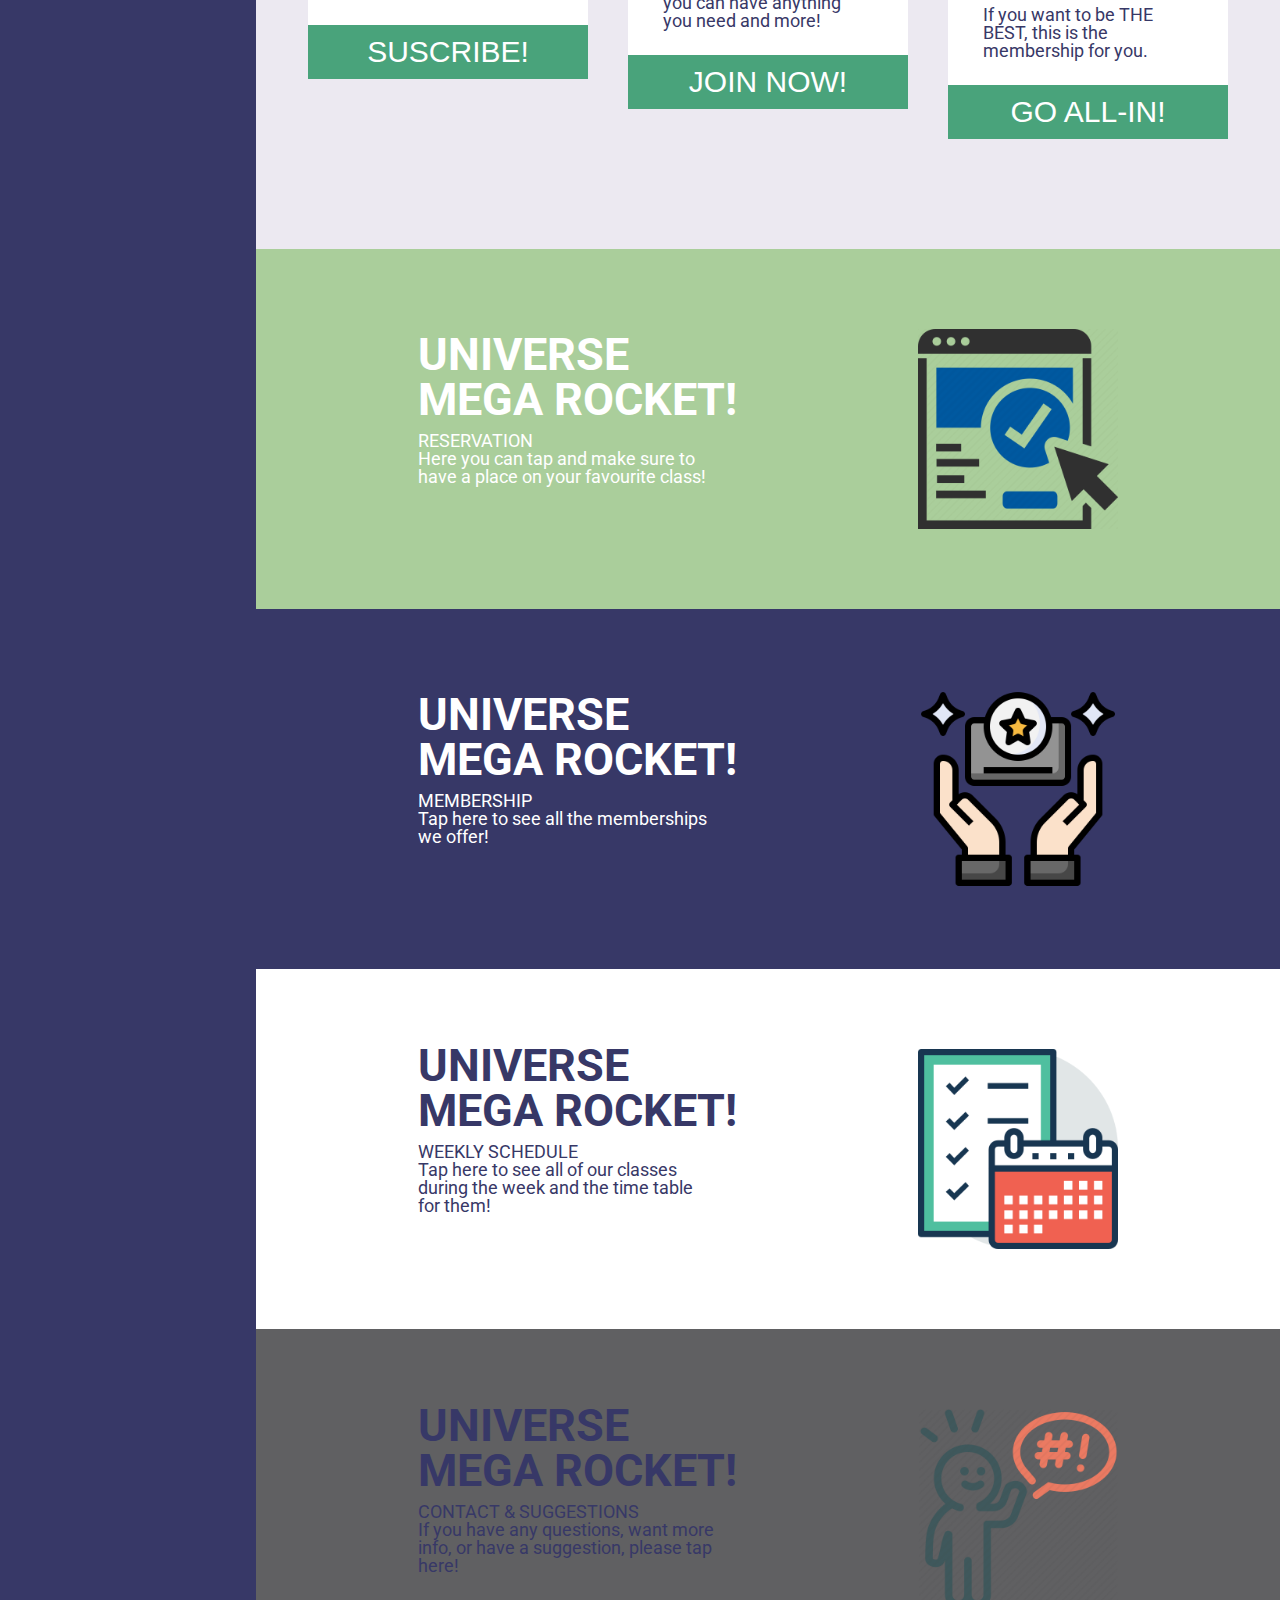
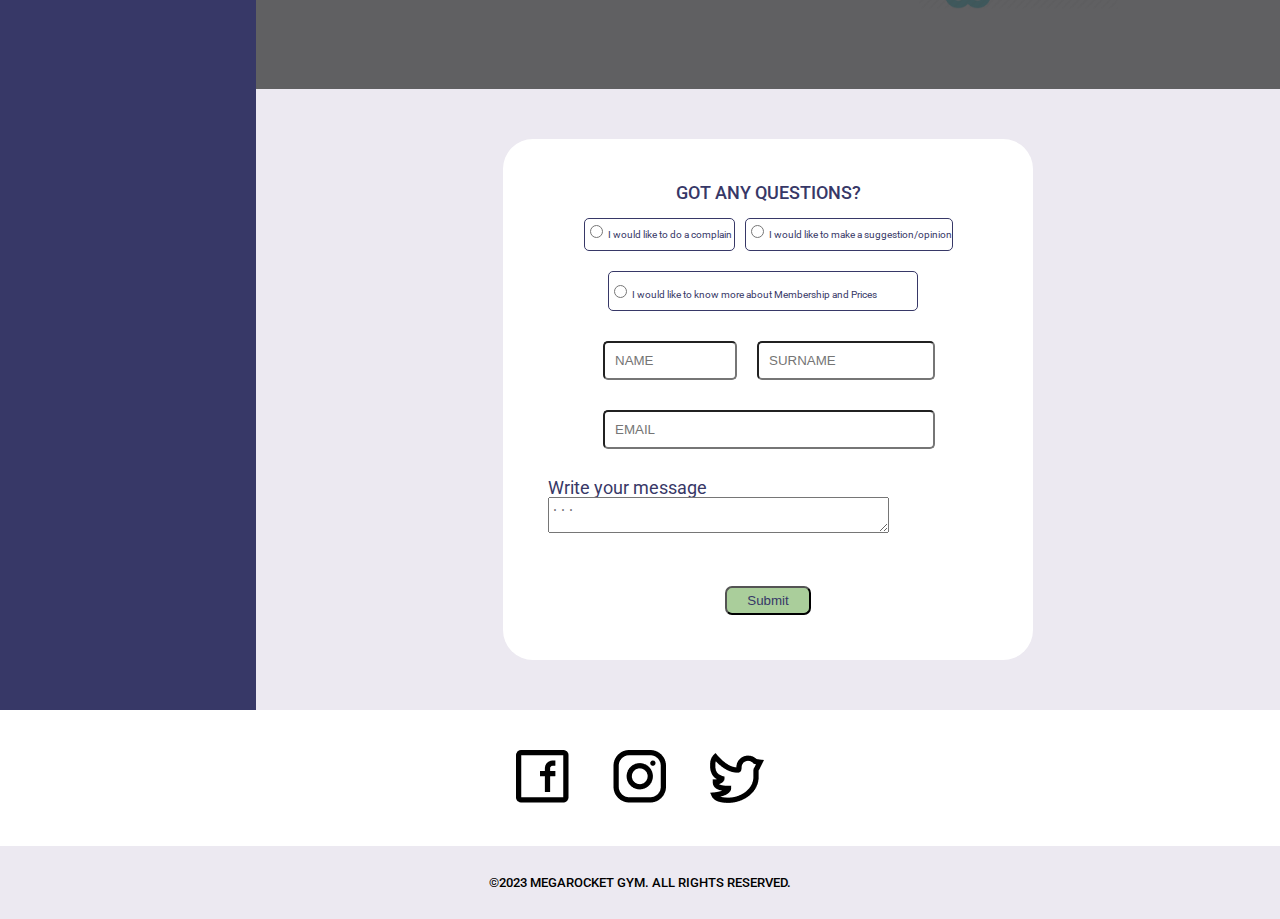
<file: Week-04/index.html>
<!DOCTYPE html>
<html lang="en">
  <head>
    <meta charset="UTF-8">
    <meta http-equiv="X-UA-Compatible" content="IE=edge">
    <meta name="viewport" content="width=device-width, initial-scale=1.0">
    <link rel="shortcut icon" href="../Assets/Images/radium-rocket-logo.png"/>
    <link rel="stylesheet" href="css/reset.css">
    <link rel="stylesheet" href="css/common.css">
    <link rel="stylesheet" href="css/header.css">
    <link rel="stylesheet" href="css/footer.css">
    <link rel="stylesheet" href="css/main.css">
    <link rel="stylesheet" href="https://fonts.googleapis.com/css2?family=Material+Symbols+Outlined:opsz,wght,FILL,GRAD@20..48,100..700,0..1,-50..200"/>
    <title>Mega Rocket</title>
  </head>
  <body>
    <header>
      <img src="../Assets/Images/radium-rocket-logo.png" alt="icon gym">
      <div class="text-header">
        <p>The Best GYM</p>
        <h1>Mega Rocket</h1>
      </div>
      <span class="material-symbols-outlined">Menu</span>
    </header>
    <main>
      <aside>
        <div class="menu">
          <nav>
            <ul>
              <li>
                <a href="#">Home</a>
              </li>
              <li>
                <a href="#">Log In</a>
              </li>
              <li>
                <a href="#">Sign Up</a>
              </li>
              <li>
                <a href="#">Contact</a>
              </li>
            </ul>
            <p>
              +54341656578
              megarocket@info.com
              Calle Mega Rocket SA
              Nº 124, Rosario, Santa Fe, Argentina, CP: 2000.
            </p>
          </nav>
        </div>
      </aside>
      <div class="container">
        <section class="our-philo">
          <h2>Our Philoshophy & Commitment</h2>
          <p>
            We are a gym that is based on well being, and care for each other. We are a community of people
            focused on being better in all aspects of life, including physical health.
          </p>
        </section>
        <section class="why-mega">
          <div class="why-01">
            <h2>Why Mega Rocket?</h2>
            <p>
              We have 324 spaces all around the world designed just for YOU to be better.
              Take care of yourself, we have everything that you could possibly need to have better physical health.
            </p>
          </div>
          <div class="why-02">
            <img src="../Assets/Images/why-megarocket.png" alt="img why megarocket">
          </div>
        </section>
        <div class="join-activities">
          <h3>Join Our Activities!</h3>
        </div>
        <section class="classes activities">
          <div class="img-crossfit img-activities">
            <h3>CROSSFIT</h3>
            <p>Equipment granted, lift, build muscle, and gain strength</p>
          </div>
          <div class="img-spinning img-activities">
            <h3>SPINNING</h3>
            <p>All around the world, with the best music, and teachers</p>
          </div>
          <div class="img-functional img-activities">
            <h3>FUNCTIONAL</h3>
            <p>Build muscle and agility</p>
          </div>
          <div class="img-boxing img-activities">
            <h3>BOXING</h3>
            <p>Best techniques, equipment, and levels.</p>
          </div>
          <div class="img-training img-activities">
            <h3>WEIGHT TRAINING</h3>
            <p>Lift up, we have every weigth you will need</p>
          </div>
        </section>
        <div class="mega-member">
          <h3>Mega Rocket Membership</h3>
        </div>
        <section class="membership">
          <div class="div-membership">
            <img src="../Assets/Images/kid-membership.png" alt="img only classes">
            <div class="only-classes sec-membership">
              <h4>Only Classes</h4>
              <h5>Membership</h5>
              <ul>
                <li>✔ Free access to classes</li>
                <li>✔ Grid display</li>
              </ul>
              <p class="text-01">Cheaper for you, and great for starting, only classes. </p>
              <button type="button">Suscribe!</button>
            </div>
          </div>
          <div class="div-membership">
            <img src="../Assets/Images/clasic-membership.png" alt="img classic">
            <div class="classic sec-membership">
              <h4>Classic</h4>
              <h5>Membership</h5>
              <ul>
                <li>✔ Free access to the weight room</li>
                <li>✔ Personalized follow up by a trainer</li>
                <li>✔ Grid display</li>
              </ul>
              <p class="text-02">With this membership, you can have anything you need and more!</p>
              <button type="button">Join Now!</button>
            </div>
          </div>
          <div class="div-membership">
            <img src="../Assets/Images/black-membership.png" alt="img black membership">
            <div class="black sec-membership">
              <h4>Black</h4>
              <h5>Membership</h5>
              <ul>
                <li>✔ Free access to the weight room</li>
                <li>✔ Free access to classes</li>
                <li>✔ Personalized follow up by a trainer</li>
                <li>✔ Grid display</li>
              </ul>
              <p class="text-03">If you want to be THE BEST, this is the membership for you.</p>
              <button type="button">Go All-In!</button>
            </div>
          </div>
        </section>
        <section class="universe">
          <div class="art-reservation art-universe">
            <div class="universe-container">
              <h4>Universe</h4>
              <h4>Mega Rocket!</h4>
              <h5>Reservation</h5>
              <p>
                Here you can tap and make sure to have a place on your favourite class!
              </p>
            </div>
            <img src="../Assets/Images/RESERVATION-.png" alt="img reservation">
          </div>
          <div class="art-membership art-universe">
            <div class="universe-container">
              <h4>Universe</h4>
              <h4>Mega Rocket!</h4>
              <h5>Membership</h5>
              <p>
                Tap here to see all the memberships we offer!
              </p>
            </div>
            <img src="../Assets/Images/memberships.png" alt="img memberships">
          </div>
          <div class="art-weekly art-universe">
            <div class="universe-container">
              <h4>Universe</h4>
              <h4>Mega Rocket!</h4>
              <h5>Weekly Schedule</h5>
              <p>
                Tap here to see all of our classes during the week and the time table for them!
              </p>
            </div>
            <img src="../Assets/Images/weekly-schedule.png" alt="img weekly schedule">
          </div>
          <div class="art-contact art-universe">
            <div class="universe-container">
              <h4>Universe</h4>
              <h4>Mega Rocket!</h4>
              <h5>Contact & Suggestions</h5>
              <p>
                If you have any questions, want more info, or have a suggestion, please tap here!
              </p>
            </div>
            <img src="../Assets/Images/contact-and-suggestions.jpg" alt="img contact and suggestions">
          </div>
        </section>
        <section class="sec-form">
          <form>
            <h5>Got Any Questions?</h5>
            <div class="sec-form-complain">
              <input type="radio" id="complain" name="question" value="complain">
              <label for="complain"> I would like to do a complain</label>
            </div>
            <div class="sec-form-opinion">
              <input type="radio" id="opinion" name="question" value="opinion">
              <label for="opinion"> I would like to make a suggestion/opinion</label>
            </div>
            <div class="sec-form-about">
              <input type="radio" id="about" name="question" value="about">
              <label for="about"> I would like to know more about Membership and Prices</label>
            </div>
            <div class="sec-input">
              <input class="input-name" type="text" placeholder="NAME">
              <input class="input-surname" type="text" placeholder="SURNAME">
              <input class="input-email" type="email" placeholder="EMAIL">
            </div>
            <div class="sec-form-message">
              <label for="message">Write your message</label>
              <textarea class="textarea" id="message" name="message" cols="40" rows="2" placeholder="..."></textarea>
            </div>
            <button type="submit">Submit</button>
          </form>
        </section>
      </div>
    </main>
    <footer>
      <div class="footer-social-media">
        <a href="https://www.facebook.com/" target="_blank">
          <img src="../Assets/Images/facebook-logo.png" alt="Facebook icon"/>
        </a>
        <a href="https://www.instagram.com/" target="_blank">
          <img src="../Assets/Images/instagram-logo.png" alt="Instagram icon"/>
        </a>
        <a href="https://www.twitter.com/" target="_blank">
          <img src="../Assets/Images/twitter-logo.png" alt="Twitter icon"/>
        </a>
      </div>
      <p>©2023 MEGAROCKET GYM. ALL RIGHTS RESERVED.</p>
    </footer>
  </body>
</html>
</file>
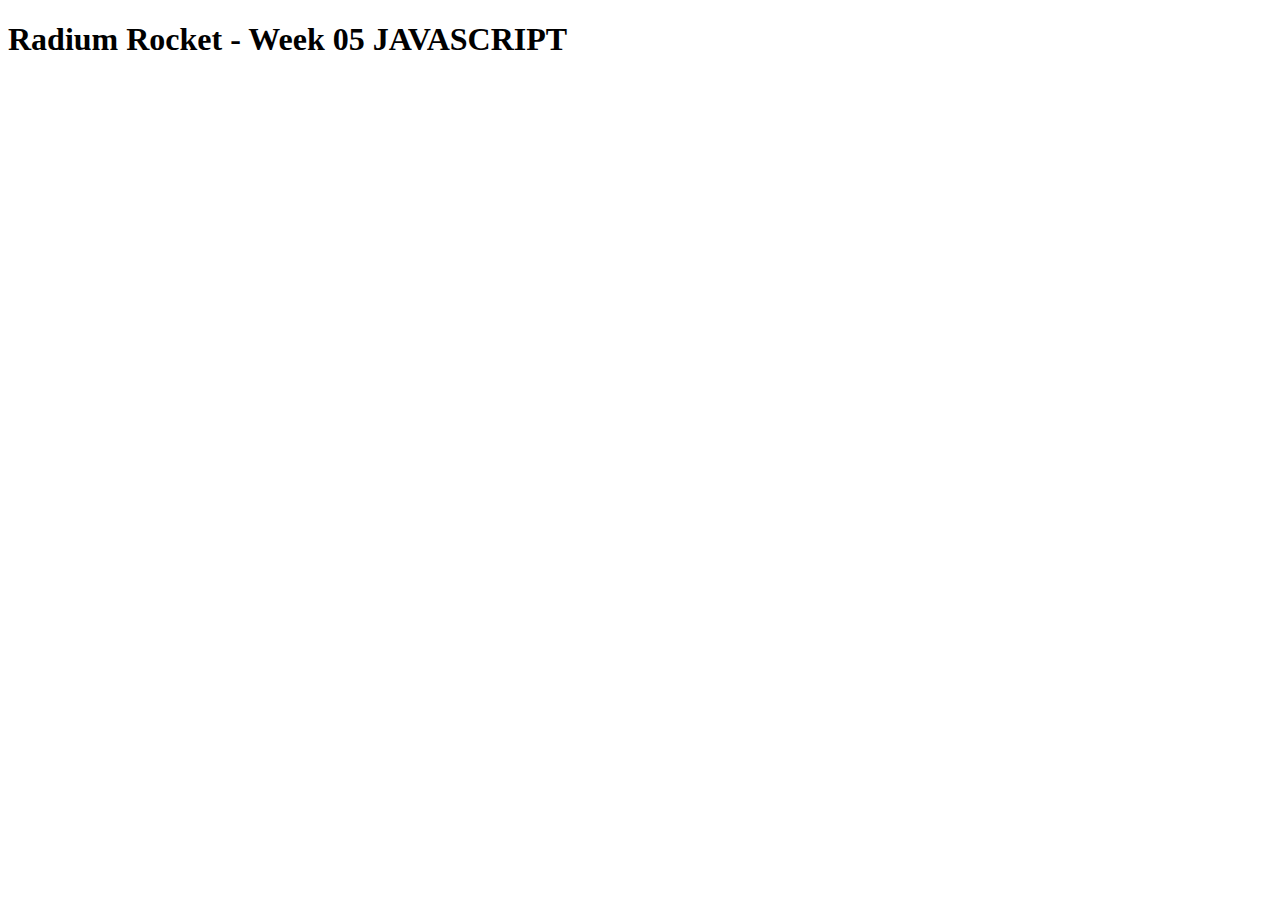
<file: Week-05/index.html>
<!DOCTYPE html>
<html lang="en">
<head>
  <meta charset="UTF-8">
  <meta http-equiv="X-UA-Compatible" content="IE=edge">
  <meta name="viewport" content="width=device-width, initial-scale=1.0">
  <title>JavaScript</title>
  <script src="../Week-05/exercises/01-variables-and-operators.js"></script>
  <script src="../Week-05/exercises/02-strings.js"></script>
  <script src="../Week-05/exercises/03-arrays.js"></script>
  <script src="../Week-05/exercises/04-if-else.js"></script>
  <script src="../Week-05/exercises/05-for.js"></script>
  <script src="../Week-05/exercises/06-functions.js"></script>
</head>
<body>
  <h1>Radium Rocket - Week 05 JAVASCRIPT</h1>
</body>
</html>
</file>
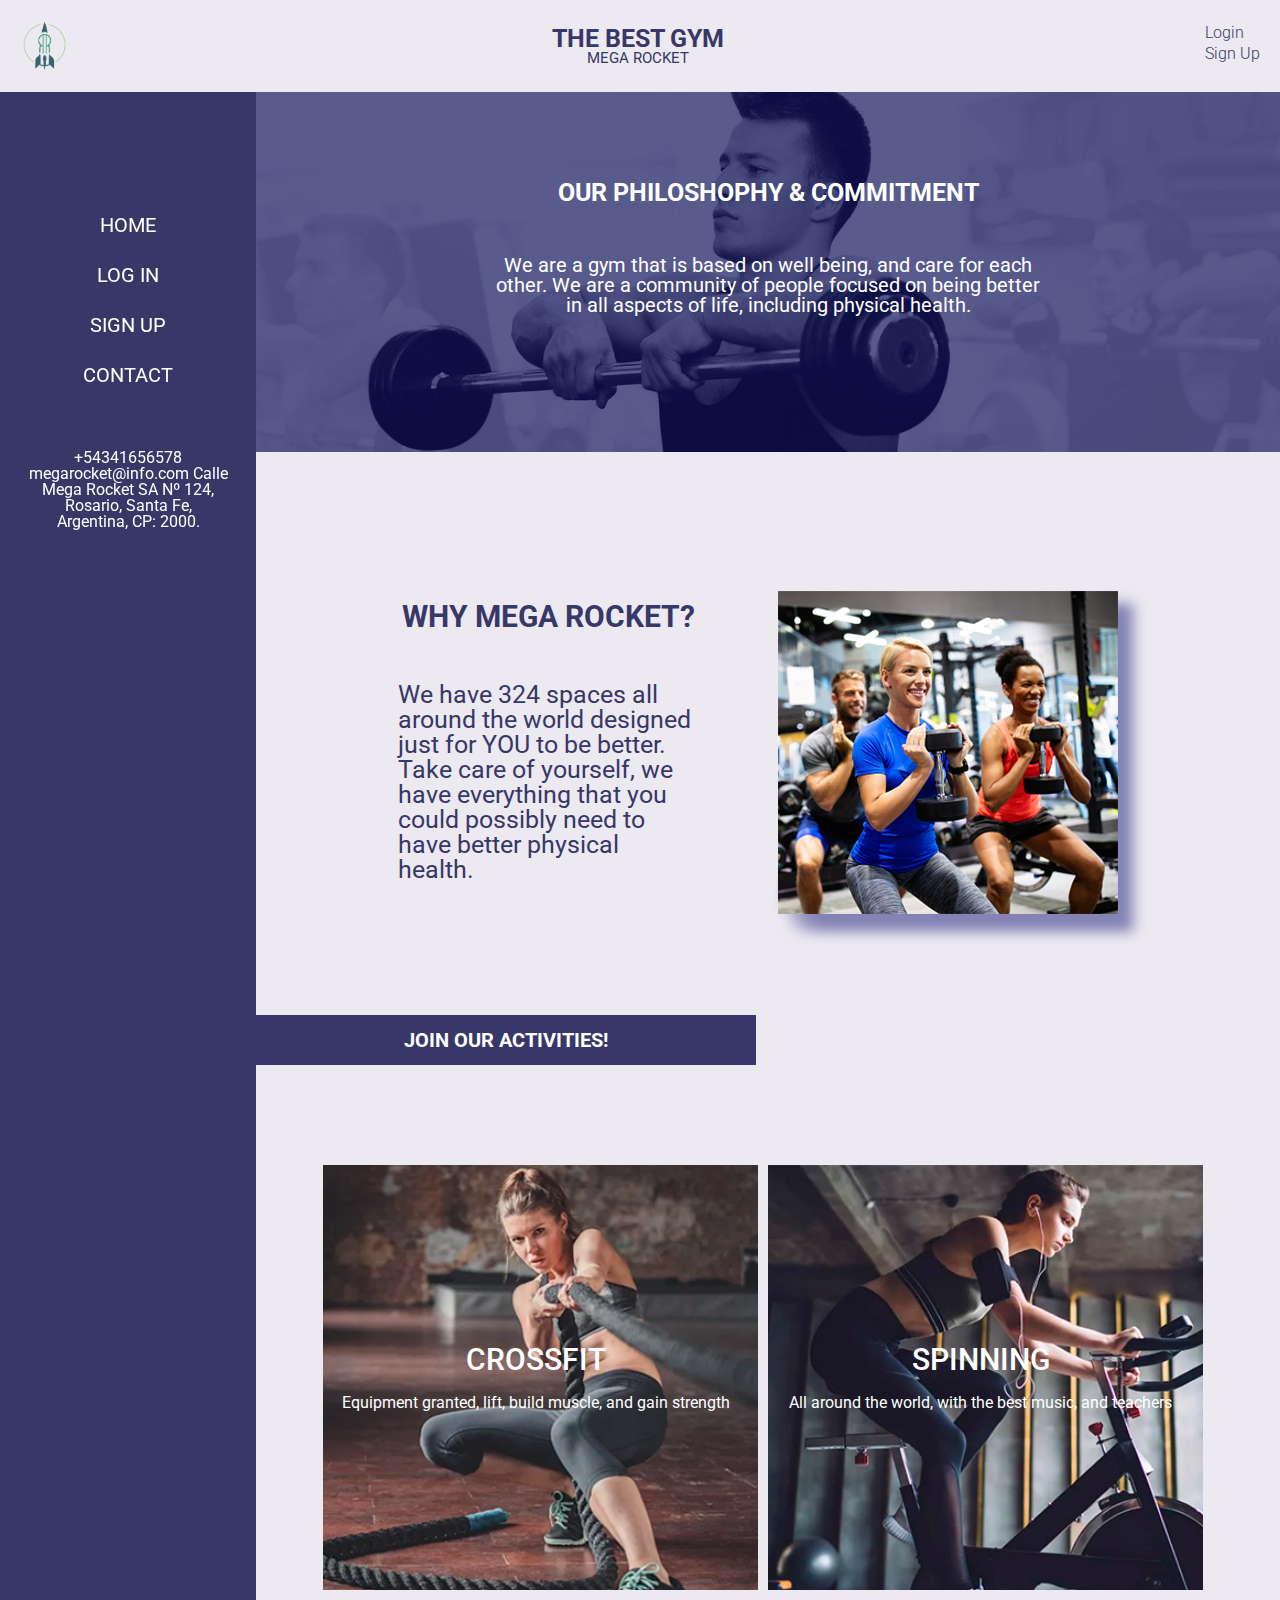
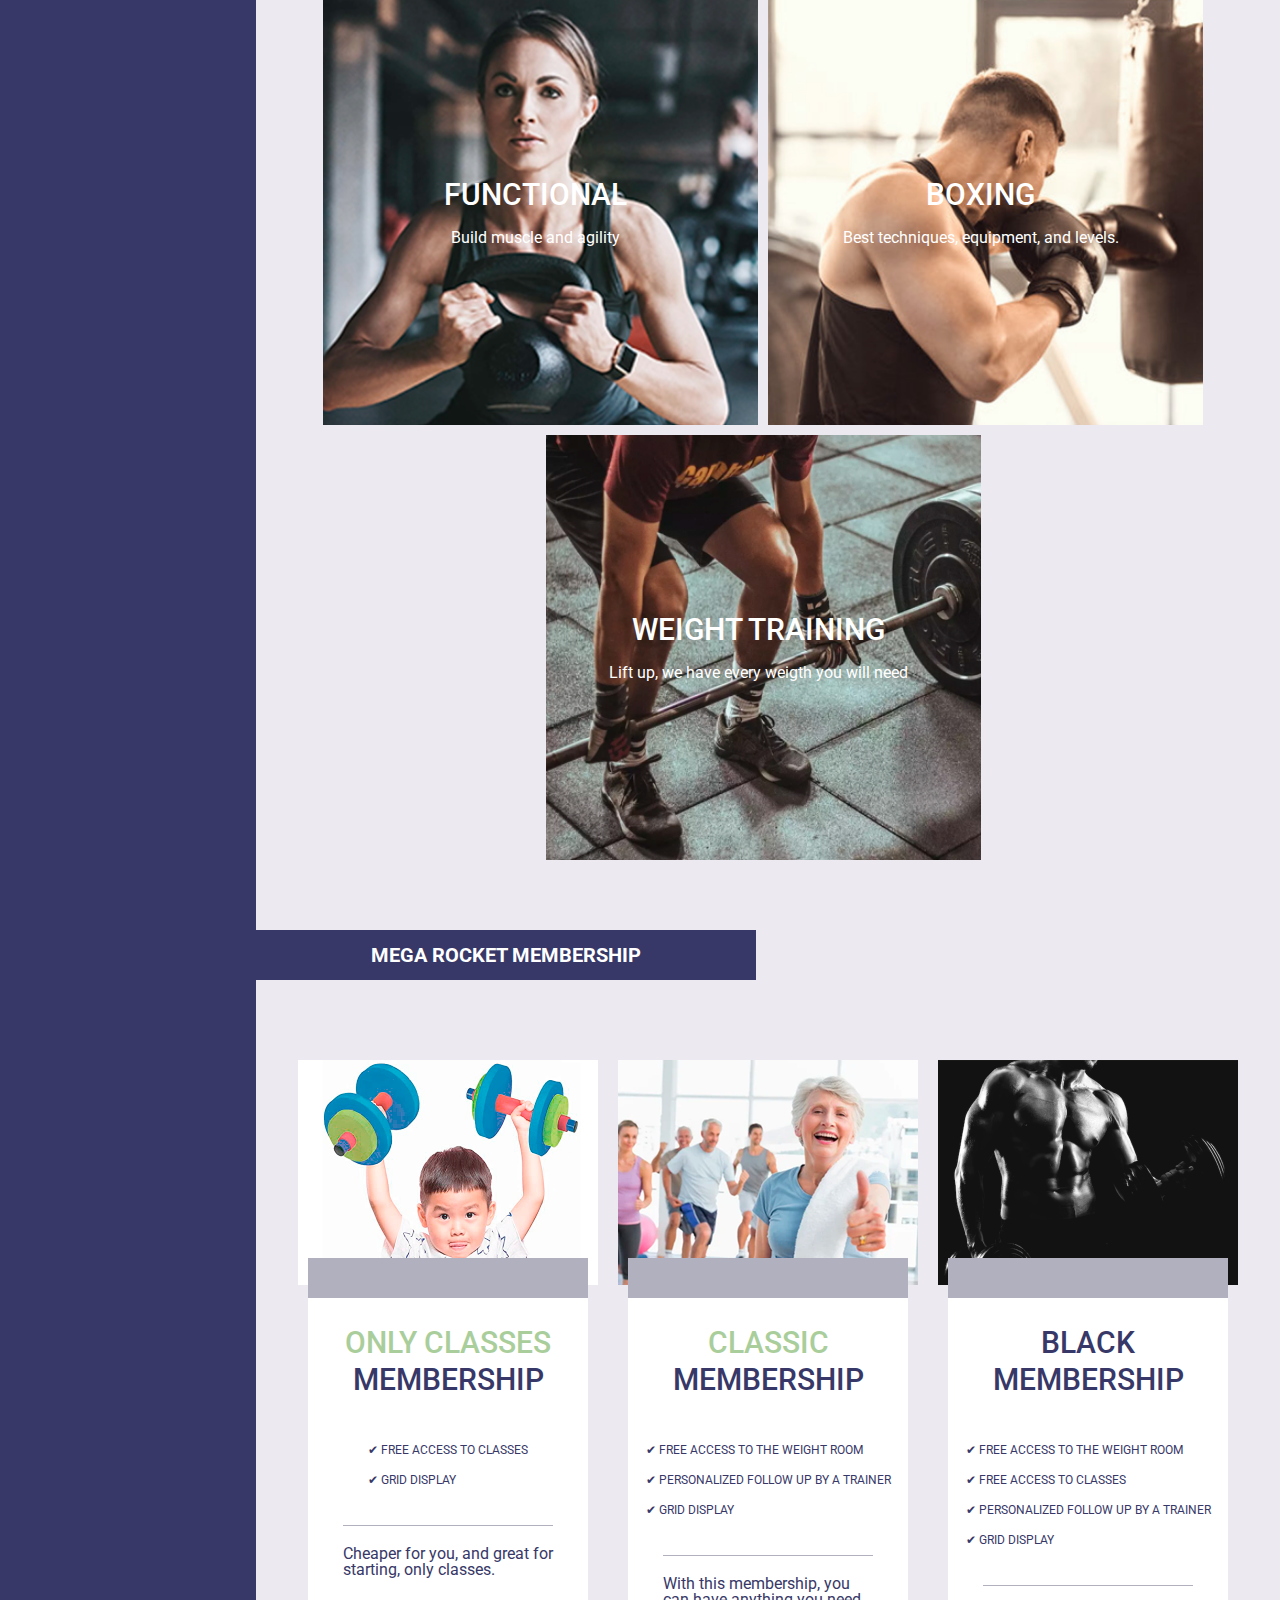
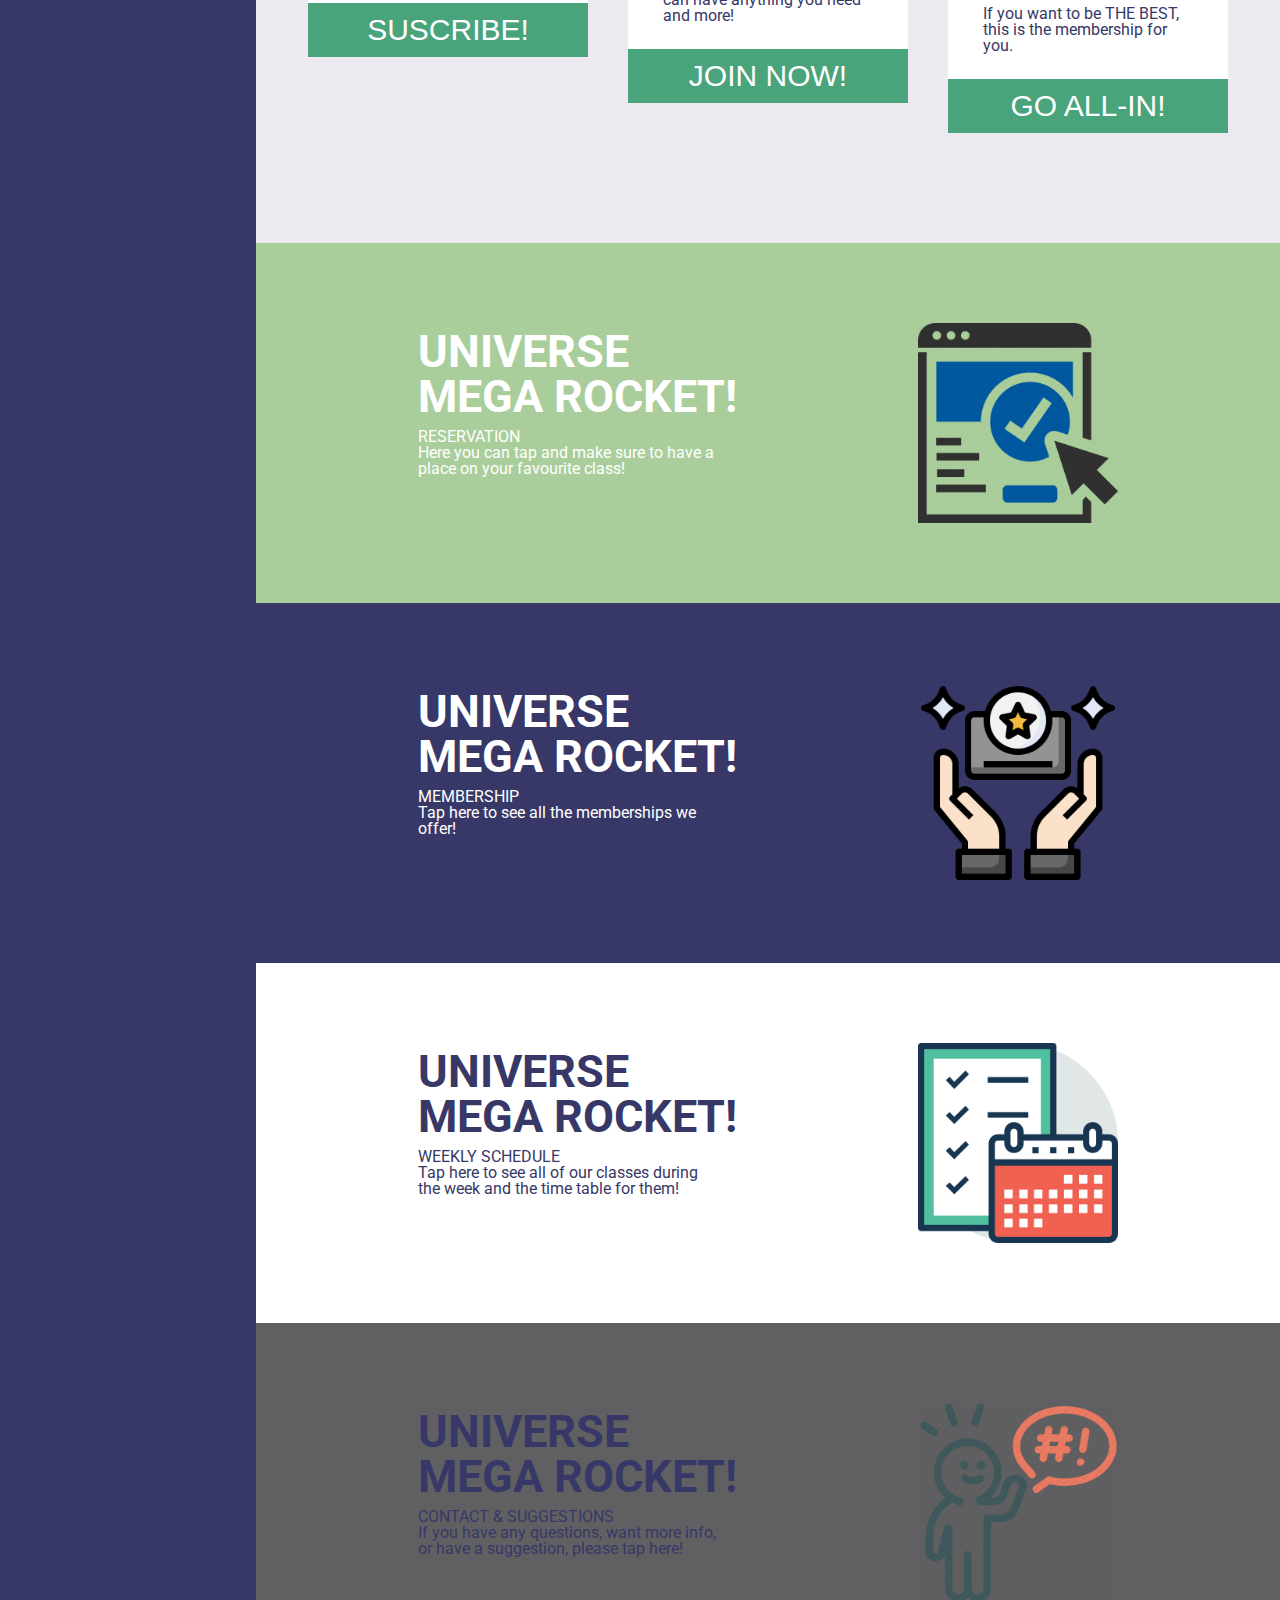
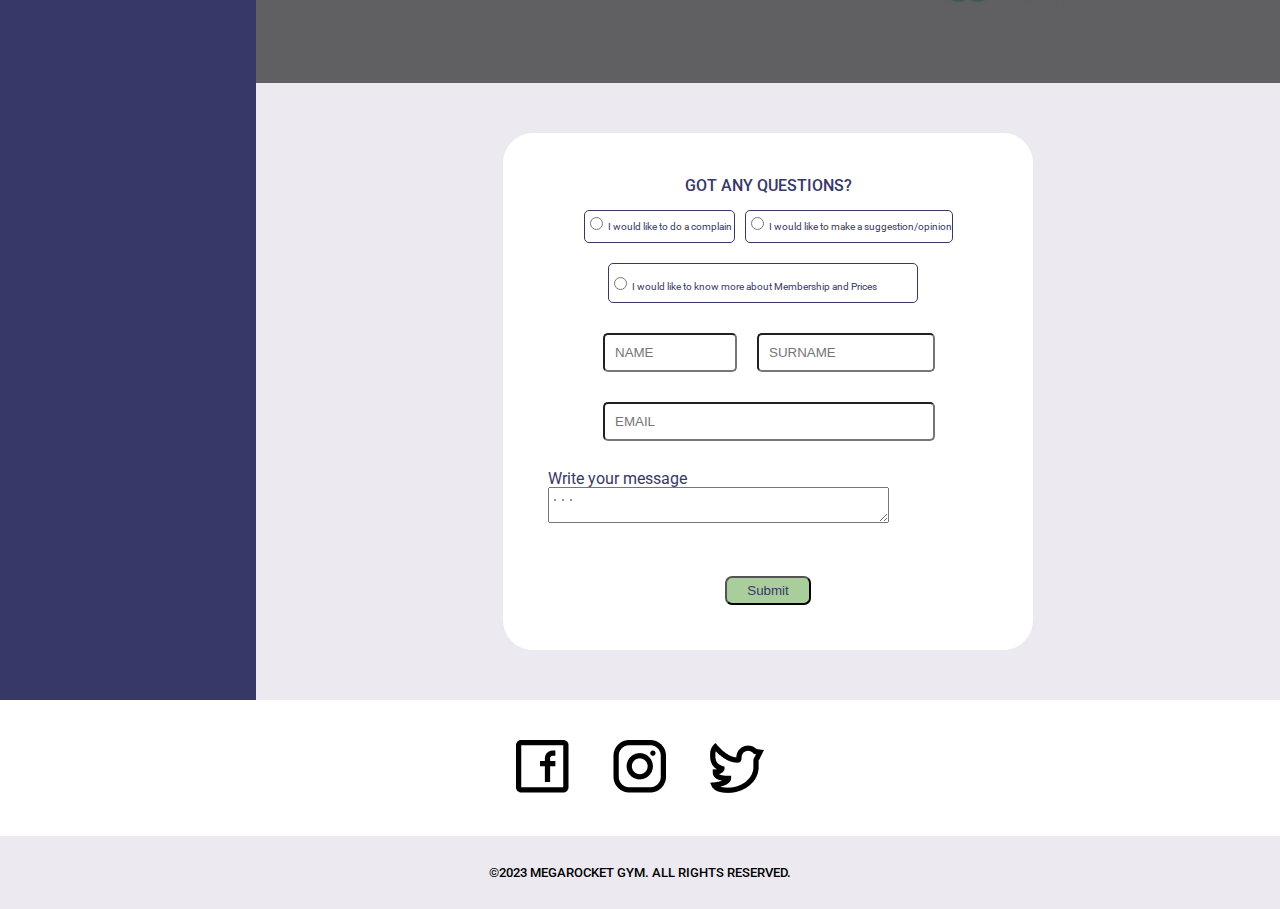
<file: Week-06/views/index.html>
<!DOCTYPE html>
<html lang="en">
  <head>
    <meta charset="UTF-8">
    <meta http-equiv="X-UA-Compatible" content="IE=edge">
    <meta name="viewport" content="width=device-width, initial-scale=1.0">
    <link rel="shortcut icon" href="../../Assets/Images/radium-rocket-logo.png"/>
    <link rel="stylesheet" href="../css/reset.css">
    <link rel="stylesheet" href="../css/common.css">
    <link rel="stylesheet" href="../css/header.css">
    <link rel="stylesheet" href="../css/footer.css">
    <link rel="stylesheet" href="../css/main.css">
    <link rel="stylesheet" href="https://fonts.googleapis.com/css2?family=Material+Symbols+Outlined:opsz,wght,FILL,GRAD@20..48,100..700,0..1,-50..200"/>
    <title>Mega Rocket</title>
  </head>
  <body>
    <header>
      <img src="../../Assets/Images/radium-rocket-logo.png" alt="icon gym">
      <div class="text-header">
        <p>The Best GYM</p>
        <h1>Mega Rocket</h1>
      </div>
      <div class="new">
        <a href="../views/login.html">Login</a>
        <a href="../views/sign-up.html">Sign Up</a>
      </div>
    </header>
    <main>
      <aside>
        <div class="menu">
          <nav>
            <ul>
              <li>
                <a href="../views/index.html">Home</a>
              </li>
              <li>
                <a href="../views/login.html">Log In</a>
              </li>
              <li>
                <a href="../views/sign-up.html">Sign Up</a>
              </li>
              <li>
                <a href="../views/index.html">Contact</a>
              </li>
            </ul>
            <p>
              +54341656578
              megarocket@info.com
              Calle Mega Rocket SA
              Nº 124, Rosario, Santa Fe, Argentina, CP: 2000.
            </p>
          </nav>
        </div>
      </aside>
      <div class="container">
        <section class="our-philo">
          <h2>Our Philoshophy & Commitment</h2>
          <p>
            We are a gym that is based on well being, and care for each other. We are a community of people
            focused on being better in all aspects of life, including physical health.
          </p>
        </section>
        <section class="why-mega">
          <div class="why-01">
            <h2>Why Mega Rocket?</h2>
            <p>
              We have 324 spaces all around the world designed just for YOU to be better.
              Take care of yourself, we have everything that you could possibly need to have better physical health.
            </p>
          </div>
          <div class="why-02">
            <img src="../../Assets/Images/why-megarocket.png" alt="img why megarocket">
          </div>
        </section>
        <div class="join-activities">
          <h3>Join Our Activities!</h3>
        </div>
        <section class="classes activities">
          <div class="img-crossfit img-activities">
            <h3>CROSSFIT</h3>
            <p>Equipment granted, lift, build muscle, and gain strength</p>
          </div>
          <div class="img-spinning img-activities">
            <h3>SPINNING</h3>
            <p>All around the world, with the best music, and teachers</p>
          </div>
          <div class="img-functional img-activities">
            <h3>FUNCTIONAL</h3>
            <p>Build muscle and agility</p>
          </div>
          <div class="img-boxing img-activities">
            <h3>BOXING</h3>
            <p>Best techniques, equipment, and levels.</p>
          </div>
          <div class="img-training img-activities">
            <h3>WEIGHT TRAINING</h3>
            <p>Lift up, we have every weigth you will need</p>
          </div>
        </section>
        <div class="mega-member">
          <h3>Mega Rocket Membership</h3>
        </div>
        <section class="membership">
          <div class="div-membership">
            <img src="../../Assets/Images/kid-membership.png" alt="img only classes">
            <div class="only-classes sec-membership">
              <h4>Only Classes</h4>
              <h5>Membership</h5>
              <ul>
                <li>✔ Free access to classes</li>
                <li>✔ Grid display</li>
              </ul>
              <p class="text-01">Cheaper for you, and great for starting, only classes. </p>
              <button type="button">Suscribe!</button>
            </div>
          </div>
          <div class="div-membership">
            <img src="../../Assets/Images/clasic-membership.png" alt="img classic">
            <div class="classic sec-membership">
              <h4>Classic</h4>
              <h5>Membership</h5>
              <ul>
                <li>✔ Free access to the weight room</li>
                <li>✔ Personalized follow up by a trainer</li>
                <li>✔ Grid display</li>
              </ul>
              <p class="text-02">With this membership, you can have anything you need and more!</p>
              <button type="button">Join Now!</button>
            </div>
          </div>
          <div class="div-membership">
            <img src="../../Assets/Images/black-membership.png" alt="img black membership">
            <div class="black sec-membership">
              <h4>Black</h4>
              <h5>Membership</h5>
              <ul>
                <li>✔ Free access to the weight room</li>
                <li>✔ Free access to classes</li>
                <li>✔ Personalized follow up by a trainer</li>
                <li>✔ Grid display</li>
              </ul>
              <p class="text-03">If you want to be THE BEST, this is the membership for you.</p>
              <button type="button">Go All-In!</button>
            </div>
          </div>
        </section>
        <section class="universe">
          <div class="art-reservation art-universe">
            <div class="universe-container">
              <h4>Universe</h4>
              <h4>Mega Rocket!</h4>
              <h5>Reservation</h5>
              <p>
                Here you can tap and make sure to have a place on your favourite class!
              </p>
            </div>
            <img src="../../Assets/Images/RESERVATION-.png" alt="img reservation">
          </div>
          <div class="art-membership art-universe">
            <div class="universe-container">
              <h4>Universe</h4>
              <h4>Mega Rocket!</h4>
              <h5>Membership</h5>
              <p>
                Tap here to see all the memberships we offer!
              </p>
            </div>
            <img src="../../Assets/Images/memberships.png" alt="img memberships">
          </div>
          <div class="art-weekly art-universe">
            <div class="universe-container">
              <h4>Universe</h4>
              <h4>Mega Rocket!</h4>
              <h5>Weekly Schedule</h5>
              <p>
                Tap here to see all of our classes during the week and the time table for them!
              </p>
            </div>
            <img src="../../Assets/Images/weekly-schedule.png" alt="img weekly schedule">
          </div>
          <div class="art-contact art-universe">
            <div class="universe-container">
              <h4>Universe</h4>
              <h4>Mega Rocket!</h4>
              <h5>Contact & Suggestions</h5>
              <p>
                If you have any questions, want more info, or have a suggestion, please tap here!
              </p>
            </div>
            <img src="../../Assets/Images/contact-and-suggestions.jpg" alt="img contact and suggestions">
          </div>
        </section>
        <section class="sec-form">
          <form>
            <h5>Got Any Questions?</h5>
            <div class="sec-form-complain">
              <input type="radio" id="complain" name="question" value="complain">
              <label for="complain"> I would like to do a complain</label>
            </div>
            <div class="sec-form-opinion">
              <input type="radio" id="opinion" name="question" value="opinion">
              <label for="opinion"> I would like to make a suggestion/opinion</label>
            </div>
            <div class="sec-form-about">
              <input type="radio" id="about" name="question" value="about">
              <label for="about"> I would like to know more about Membership and Prices</label>
            </div>
            <div class="sec-input">
              <input class="input-name" type="text" placeholder="NAME">
              <input class="input-surname" type="text" placeholder="SURNAME">
              <input class="input-email" type="email" placeholder="EMAIL">
            </div>
            <div class="sec-form-message">
              <label for="message">Write your message</label>
              <textarea class="textarea" id="message" name="message" cols="40" rows="2" placeholder="..."></textarea>
            </div>
            <button type="submit">Submit</button>
          </form>
        </section>
      </div>
    </main>
    <footer>
      <div class="footer-social-media">
        <a href="https://www.facebook.com/" target="_blank">
          <img src="../../Assets/Images/facebook-logo.png" alt="Facebook icon"/>
        </a>
        <a href="https://www.instagram.com/" target="_blank">
          <img src="../../Assets/Images/instagram-logo.png" alt="Instagram icon"/>
        </a>
        <a href="https://www.twitter.com/" target="_blank">
          <img src="../../Assets/Images/twitter-logo.png" alt="Twitter icon"/>
        </a>
      </div>
      <p>©2023 MEGAROCKET GYM. ALL RIGHTS RESERVED.</p>
    </footer>
  </body>
</html>
</file>
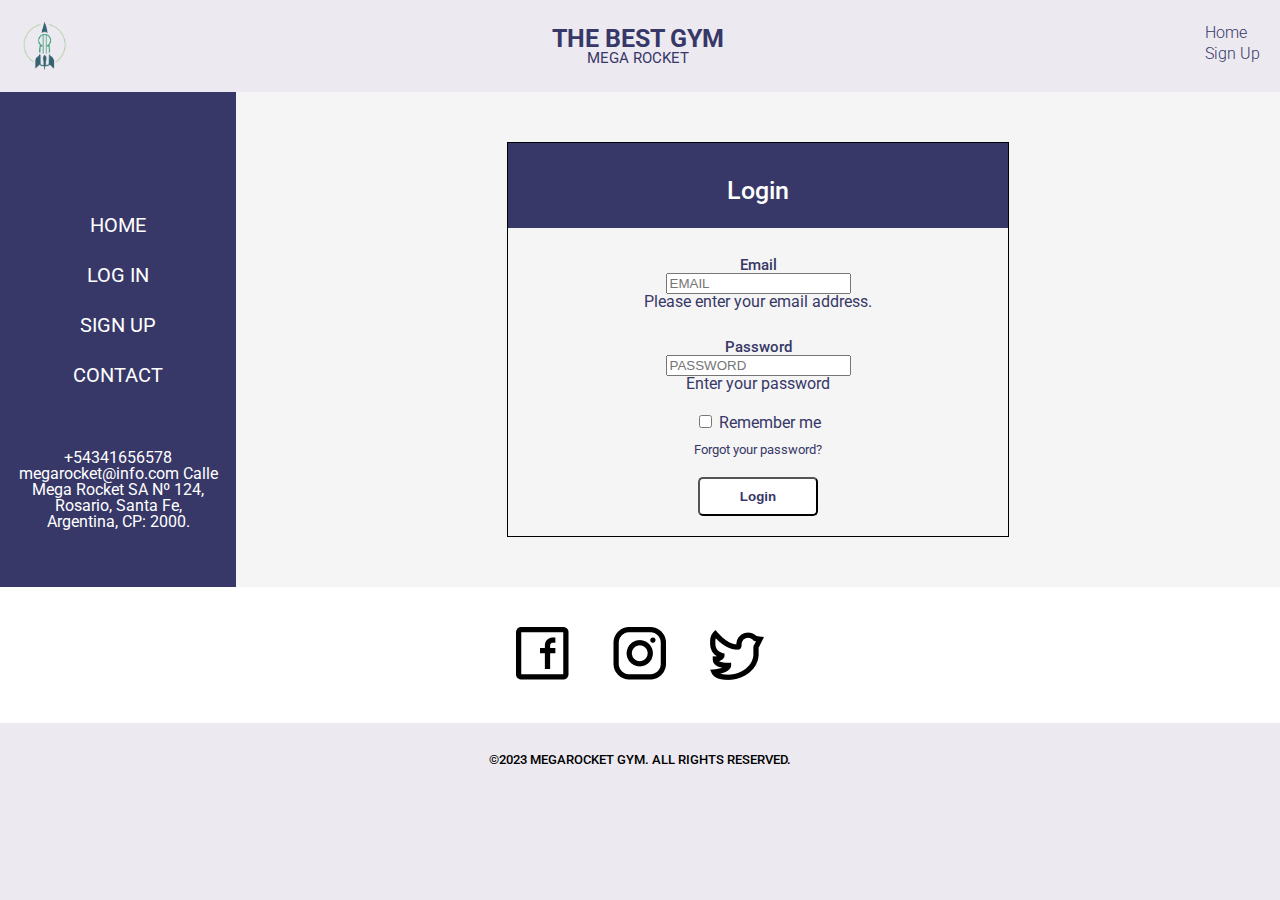
<file: Week-06/views/login.html>
<!DOCTYPE html>
<html lang="en">
  <head>
    <meta charset="UTF-8">
    <meta http-equiv="X-UA-Compatible" content="IE=edge">
    <meta name="viewport" content="width=device-width, initial-scale=1.0">
    <link rel="shortcut icon" href="../../Assets/Images/radium-rocket-logo.png"/>
    <link rel="stylesheet" href="../css/reset.css">
    <link rel="stylesheet" href="../css/common.css">
    <link rel="stylesheet" href="../css/header.css">
    <link rel="stylesheet" href="../css/footer.css">
    <link rel="stylesheet" href="../css/sign-up.css">
    <link rel="stylesheet" href="../css/login.css">
    <link rel="stylesheet" href="https://fonts.googleapis.com/css2?family=Material+Symbols+Outlined:opsz,wght,FILL,GRAD@20..48,100..700,0..1,-50..200"/>
    <title>Login</title>
    <script defer src="../js/login.js"></script>
  </head>
  <body>
    <header>
      <img src="../../Assets/Images/radium-rocket-logo.png" alt="icon gym">
      <div class="text-header">
        <p>The Best GYM</p>
        <h1>Mega Rocket</h1>
      </div>
      <div class="new">
        <a href="../views/index.html">Home</a>
        <a href="../views/sign-up.html">Sign Up</a>
      </div>
    </header>
    <main>
      <aside>
        <div class="menu">
          <nav>
            <ul>
              <li>
                <a href="../views/index.html">Home</a>
              </li>
              <li>
                <a href="../views/login.html">Log In</a>
              </li>
              <li>
                <a href="../views/sign-up.html">Sign Up</a>
              </li>
              <li>
                <a href="../views/index.html">Contact</a>
              </li>
            </ul>
            <p>
              +54341656578
              megarocket@info.com
              Calle Mega Rocket SA
              Nº 124, Rosario, Santa Fe, Argentina, CP: 2000.
            </p>
          </nav>
        </div>
      </aside>
      <form>
        <div class="login-form">
          <div class="title-login">
            <h2>Login</h2>
          </div>
          <div class="input-login">
            <div class="login-input login-input-email">
              <h2>Email</h2>
              <input class="input-email" id="email" name="email" type="text" placeholder="EMAIL">
              <p id="message-default">Please enter your email address.</p>
              <p class="email-success" id="email-success">Valid email address</p>
              <span id="email-error" class="error-message"></span>
            </div>
            <div class="login-input login-input-password">
              <h2>Password</h2>
              <input class="input-password" id="password" name="password" type="password" placeholder="PASSWORD">
              <p id="password-default">Enter your password</p>
              <p class="password-success" id="password-success">The password format looks good</p>
              <span id="password-error" class="error-message"></span>
            </div>
          </div>
          <div class="remember">
            <input type="checkbox" name="remember-option">
            <label>Remember me</label>
          </div>
          <div class="forgot">
            <a href="../views/login.html">Forgot your password?</a>
          </div>
          <div class="login-button">
            <button id="login-button">Login</button>
          </div>
        </div>
      </form>
    </main>
    <footer>
      <div class="footer-social-media">
        <a href="https://www.facebook.com/" target="_blank">
          <img src="../../Assets/Images/facebook-logo.png" alt="Facebook icon"/>
        </a>
        <a href="https://www.instagram.com/" target="_blank">
          <img src="../../Assets/Images/instagram-logo.png" alt="Instagram icon"/>
        </a>
        <a href="https://www.twitter.com/" target="_blank">
          <img src="../../Assets/Images/twitter-logo.png" alt="Twitter icon"/>
        </a>
      </div>
      <p>©2023 MEGAROCKET GYM. ALL RIGHTS RESERVED.</p>
    </footer>
  </body>
</html>
</file>
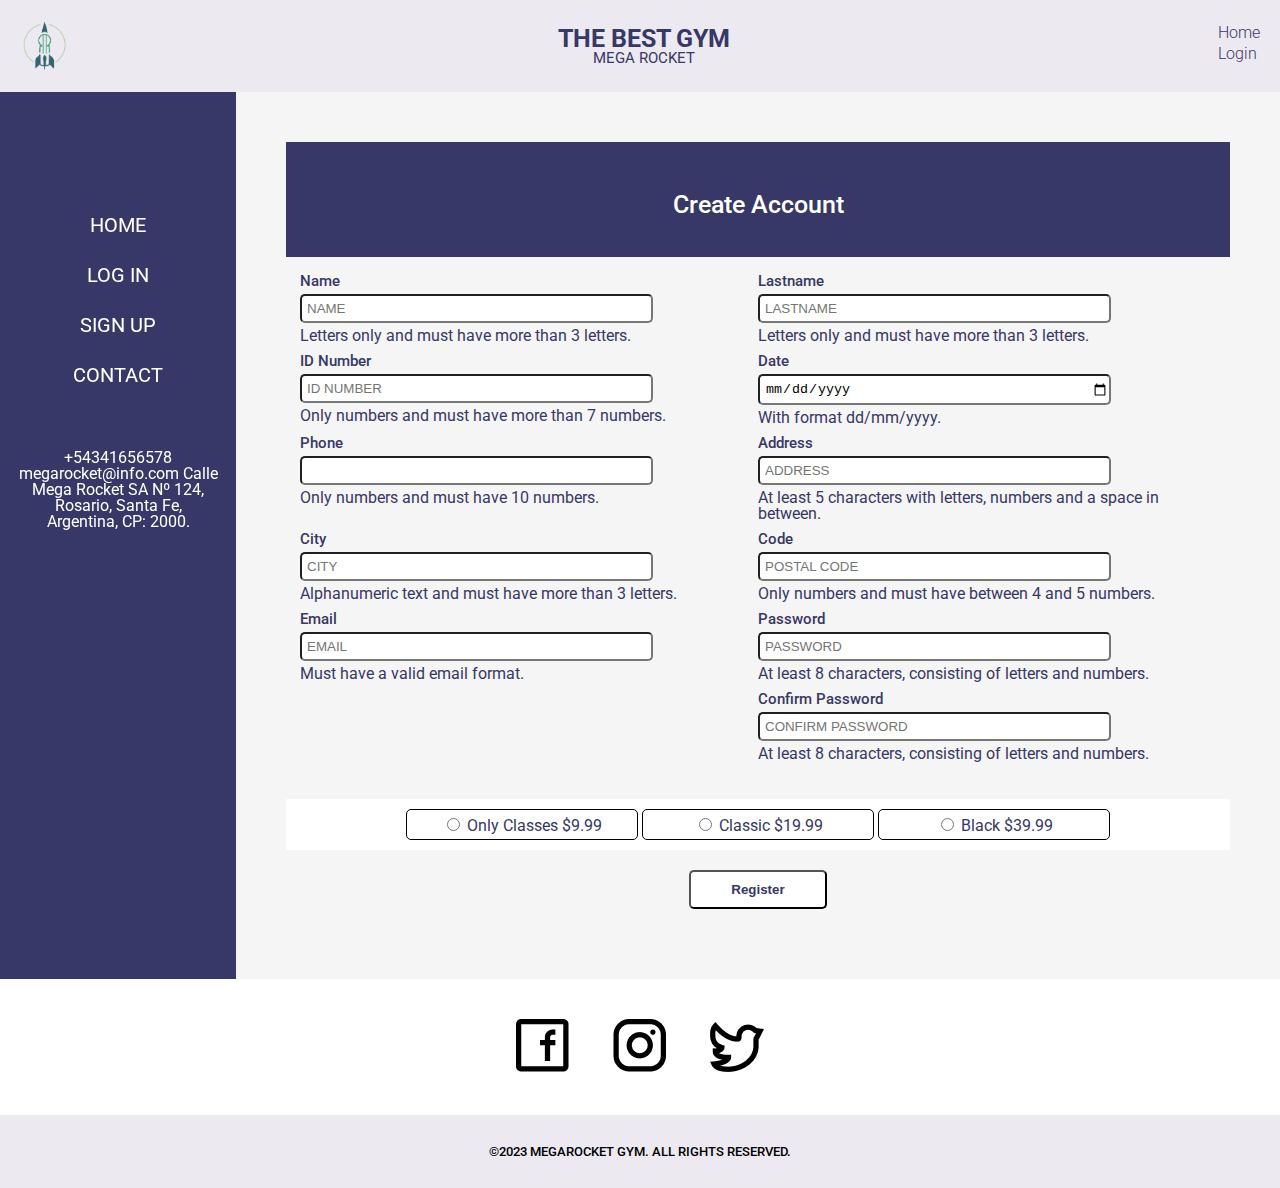
<file: Week-06/views/sign-up.html>
<!DOCTYPE html>
<html lang="en">
  <head>
    <meta charset="UTF-8">
    <meta http-equiv="X-UA-Compatible" content="IE=edge">
    <meta name="viewport" content="width=device-width, initial-scale=1.0">
    <link rel="shortcut icon" href="../../Assets/Images/radium-rocket-logo.png"/>
    <link rel="stylesheet" href="../css/reset.css">
    <link rel="stylesheet" href="../css/common.css">
    <link rel="stylesheet" href="../css/header.css">
    <link rel="stylesheet" href="../css/footer.css">
    <link rel="stylesheet" href="../css/sign-up.css">
    <link rel="stylesheet" href="https://fonts.googleapis.com/css2?family=Material+Symbols+Outlined:opsz,wght,FILL,GRAD@20..48,100..700,0..1,-50..200"/>
    <title>Sign Up</title>
    <script defer src="../js/sign-up.js"></script>
  </head>
  <body>
    <header>
      <img src="../../Assets/Images/radium-rocket-logo.png" alt="icon gym">
      <div class="text-header">
        <p>The Best GYM</p>
        <h1>Mega Rocket</h1>
      </div>
      <div class="new">
        <a href="../views/index.html">Home</a>
        <a href="../views/login.html">Login</a>
      </div>
    </header>
    <main>
      <aside>
        <div class="menu">
          <nav>
            <ul>
              <li>
                <a href="../views/index.html">Home</a>
              </li>
              <li>
                <a href="../views/login.html">Log In</a>
              </li>
              <li>
                <a href="../views/sign-up.html">Sign Up</a>
              </li>
              <li>
                <a href="../views/index.html">Contact</a>
              </li>
            </ul>
            <p>
              +54341656578
              megarocket@info.com
              Calle Mega Rocket SA
              Nº 124, Rosario, Santa Fe, Argentina, CP: 2000.
            </p>
          </nav>
        </div>
      </aside>
      <form>
        <div class="title-create">
          <h2>Create Account</h2>
        </div>
        <div class="input-create">
          <div class="create-input create-input-name">
            <h2>Name</h2>
            <input id="name" class="input-name" type="text" placeholder="NAME">
            <p id="message-default-name">Letters only and must have more than 3 letters.</p>
            <p class="success" id="name-success">The format looks good.</p>
            <span id="name-error" class="error"></span>
          </div>
          <div class="create-input create-input-lastname">
            <h2>Lastname</h2>
            <input id="lastname" class="input-lastname" type="text" placeholder="LASTNAME">
            <p id="message-default-lastname">Letters only and must have more than 3 letters.</p>
            <p class="success" id="lastname-success">The format looks good.</p>
            <span id="lastname-error" class="error"></span>
          </div>
          <div class="create-input create-input-id">
            <h2>ID Number</h2>
            <input id="id-number" class="input-id" type="text" placeholder="ID NUMBER">
            <p id="message-default-id">Only numbers and must have more than 7 numbers.</p>
            <p class="success" id="id-success">The format looks good.</p>
            <span id="id-error" class="error"></span>
          </div>
          <div class="create-input create-input-date">
            <h2>Date</h2>
            <input id="date" class="input-date" type="date" placeholder="DATE OF BIRTH">
            <p id="message-default-date">With format dd/mm/yyyy.</p>
            <p class="success" id="date-success">The format looks good.</p>
            <span id="date-error" class="error"></span>
          </div>
          <div class="create-input create-input-phone">
            <h2>Phone</h2>
            <input id="phone" class="input-phone" type="text">
            <p id="message-default-phone">Only numbers and must have 10 numbers.</p>
            <p class="success" id="phone-success">The format looks good.</p>
            <span id="phone-error" class="error"></span>
          </div>
          <div class="create-input create-input-address">
            <h2>Address</h2>
            <input id="address" class="input-address" type="text" placeholder="ADDRESS">
            <p id="message-default-address">At least 5 characters with letters, numbers and a space in between.</p>
            <p class="success" id="address-success">The format looks good.</p>
            <span id="address-error" class="error"></span>
          </div>
          <div class="create-input create-input-city">
            <h2>City</h2>
            <input id="city" class="input-city" type="text" placeholder="CITY">
            <p id="message-default-city">Alphanumeric text and must have more than 3 letters.</p>
            <p class="success" id="city-success">The format looks good.</p>
            <span id="city-error" class="error"></span>
          </div>
          <div class="create-input create-input-code">
            <h2>Code</h2>
            <input id="code" class="input-code" type="text" placeholder="POSTAL CODE">
            <p id="message-default-code">Only numbers and must have between 4 and 5 numbers.</p>
            <p class="success" id="code-success">The format looks good.</p>
            <span id="code-error" class="error"></span>
          </div>
          <div class="create-input create-input-email">
            <h2>Email</h2>
            <input id="email" class="input-email" type="text" placeholder="EMAIL">
            <p id="message-default-email">Must have a valid email format.</p>
            <p class="success" id="email-success">The format looks good.</p>
            <span id="email-error" class="error"></span>
          </div>
          <div class="create-input create-input-password">
            <h2>Password</h2>
            <input id="password" class="input-password" type="password" placeholder="PASSWORD">
            <p id="message-default-password">At least 8 characters, consisting of letters and numbers.</p>
            <p class="success" id="password-success">The format looks good.</p>
            <span id="password-error" class="error"></span>
          </div>
          <div class="create-input create-input-confirm">
            <h2>Confirm Password</h2>
            <input id="confirm-password" class="input-confirm" type="password" placeholder="CONFIRM PASSWORD">
            <p id="message-default-confirm">At least 8 characters, consisting of letters and numbers.</p>
            <p class="success" id="confirm-success">The format looks good.</p>
            <span id="confirm-error" class="error"></span>
          </div>
        </div>
        <div class="member-create">
          <div class="member member-01">
            <input type="radio" name="member-option">
            <label>Only Classes $9.99</label>
          </div>
          <div class="member member-02">
            <input type="radio" name="member-option">
            <label>Classic $19.99</label>
          </div>
          <div class="member member-03">
            <input type="radio" name="member-option">
            <label>Black $39.99</label>
          </div>
        </div>
        <div class="member-button">
          <button id="register-btn">Register</button>
        </div>
      </form>
    </main>
    <footer>
      <div class="footer-social-media">
        <a href="https://www.facebook.com/" target="_blank">
          <img src="../../Assets/Images/facebook-logo.png" alt="Facebook icon"/>
        </a>
        <a href="https://www.instagram.com/" target="_blank">
          <img src="../../Assets/Images/instagram-logo.png" alt="Instagram icon"/>
        </a>
        <a href="https://www.twitter.com/" target="_blank">
          <img src="../../Assets/Images/twitter-logo.png" alt="Twitter icon"/>
        </a>
      </div>
      <p>©2023 MEGAROCKET GYM. ALL RIGHTS RESERVED.</p>
    </footer>
  </body>
</html>
</file>
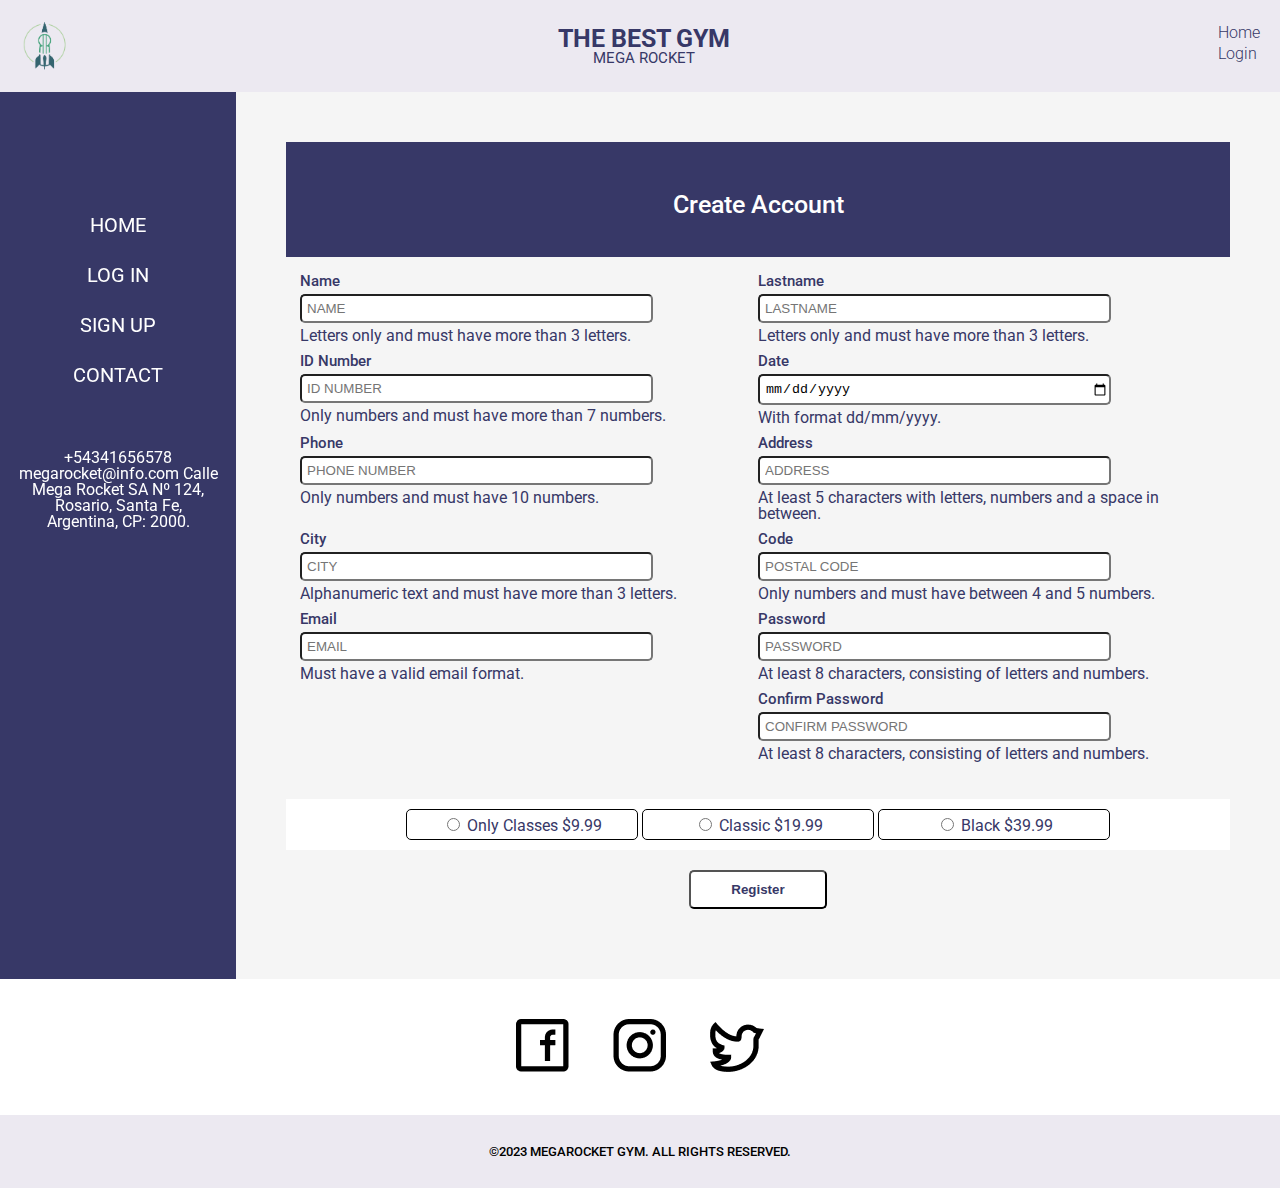
<file: Week-07/views/sign-up.html>
<!DOCTYPE html>
<html lang="en">
  <head>
    <meta charset="UTF-8">
    <meta http-equiv="X-UA-Compatible" content="IE=edge">
    <meta name="viewport" content="width=device-width, initial-scale=1.0">
    <link rel="shortcut icon" href="../../Assets/Images/radium-rocket-logo.png"/>
    <link rel="stylesheet" href="../css/reset.css">
    <link rel="stylesheet" href="../css/common.css">
    <link rel="stylesheet" href="../css/header.css">
    <link rel="stylesheet" href="../css/footer.css">
    <link rel="stylesheet" href="../css/sign-up.css">
    <link rel="stylesheet" href="https://fonts.googleapis.com/css2?family=Material+Symbols+Outlined:opsz,wght,FILL,GRAD@20..48,100..700,0..1,-50..200"/>
    <title>Sign Up</title>
    <script defer src="../js/sign-up.js"></script>
  </head>
  <body>
    <header>
      <img src="../../Assets/Images/radium-rocket-logo.png" alt="icon gym">
      <div class="text-header">
        <p>The Best GYM</p>
        <h1>Mega Rocket</h1>
      </div>
      <div class="new">
        <a href="../views/index.html">Home</a>
        <a href="../views/login.html">Login</a>
      </div>
    </header>
    <main>
      <aside>
        <div class="menu">
          <nav>
            <ul>
              <li>
                <a href="../views/index.html">Home</a>
              </li>
              <li>
                <a href="../views/login.html">Log In</a>
              </li>
              <li>
                <a href="../views/sign-up.html">Sign Up</a>
              </li>
              <li>
                <a href="../views/index.html">Contact</a>
              </li>
            </ul>
            <p>
              +54341656578
              megarocket@info.com
              Calle Mega Rocket SA
              Nº 124, Rosario, Santa Fe, Argentina, CP: 2000.
            </p>
          </nav>
        </div>
      </aside>
      <form>
        <div class="title-create">
          <h2>Create Account</h2>
        </div>
        <div class="input-create">
          <div class="create-input create-input-name">
            <h2>Name</h2>
            <input id="name" class="input-name" type="text" placeholder="NAME">
            <p id="message-default-name">Letters only and must have more than 3 letters.</p>
            <p class="success" id="name-success">The format looks good.</p>
            <span id="name-error" class="error"></span>
          </div>
          <div class="create-input create-input-lastname">
            <h2>Lastname</h2>
            <input id="lastname" class="input-lastname" type="text" placeholder="LASTNAME">
            <p id="message-default-lastname">Letters only and must have more than 3 letters.</p>
            <p class="success" id="lastname-success">The format looks good.</p>
            <span id="lastname-error" class="error"></span>
          </div>
          <div class="create-input create-input-id">
            <h2>ID Number</h2>
            <input id="id-number" class="input-id" type="text" placeholder="ID NUMBER">
            <p id="message-default-id">Only numbers and must have more than 7 numbers.</p>
            <p class="success" id="id-success">The format looks good.</p>
            <span id="id-error" class="error"></span>
          </div>
          <div class="create-input create-input-date">
            <h2>Date</h2>
            <input id="date" class="input-date" type="date">
            <p id="message-default-date">With format dd/mm/yyyy.</p>
            <p class="success" id="date-success">The format looks good.</p>
            <span id="date-error" class="error"></span>
          </div>
          <div class="create-input create-input-phone">
            <h2>Phone</h2>
            <input id="phone" class="input-phone" type="text" placeholder="PHONE NUMBER">
            <p id="message-default-phone">Only numbers and must have 10 numbers.</p>
            <p class="success" id="phone-success">The format looks good.</p>
            <span id="phone-error" class="error"></span>
          </div>
          <div class="create-input create-input-address">
            <h2>Address</h2>
            <input id="address" class="input-address" type="text" placeholder="ADDRESS">
            <p id="message-default-address">At least 5 characters with letters, numbers and a space in between.</p>
            <p class="success" id="address-success">The format looks good.</p>
            <span id="address-error" class="error"></span>
          </div>
          <div class="create-input create-input-city">
            <h2>City</h2>
            <input id="city" class="input-city" type="text" placeholder="CITY">
            <p id="message-default-city">Alphanumeric text and must have more than 3 letters.</p>
            <p class="success" id="city-success">The format looks good.</p>
            <span id="city-error" class="error"></span>
          </div>
          <div class="create-input create-input-code">
            <h2>Code</h2>
            <input id="code" class="input-code" type="text" placeholder="POSTAL CODE">
            <p id="message-default-code">Only numbers and must have between 4 and 5 numbers.</p>
            <p class="success" id="code-success">The format looks good.</p>
            <span id="code-error" class="error"></span>
          </div>
          <div class="create-input create-input-email">
            <h2>Email</h2>
            <input id="email" class="input-email" type="text" placeholder="EMAIL">
            <p id="message-default-email">Must have a valid email format.</p>
            <p class="success" id="email-success">The format looks good.</p>
            <span id="email-error" class="error"></span>
          </div>
          <div class="create-input create-input-password">
            <h2>Password</h2>
            <input id="password" class="input-password" type="password" placeholder="PASSWORD">
            <p id="message-default-password">At least 8 characters, consisting of letters and numbers.</p>
            <p class="success" id="password-success">The format looks good.</p>
            <span id="password-error" class="error"></span>
          </div>
          <div class="create-input create-input-confirm">
            <h2>Confirm Password</h2>
            <input id="confirm-password" class="input-confirm" type="password" placeholder="CONFIRM PASSWORD">
            <p id="message-default-confirm">At least 8 characters, consisting of letters and numbers.</p>
            <p class="success" id="confirm-success">The format looks good.</p>
            <span id="confirm-error" class="error"></span>
          </div>
        </div>
        <div class="member-create">
          <div class="member member-01">
            <input type="radio" name="member-option">
            <label>Only Classes $9.99</label>
          </div>
          <div class="member member-02">
            <input type="radio" name="member-option">
            <label>Classic $19.99</label>
          </div>
          <div class="member member-03">
            <input type="radio" name="member-option">
            <label>Black $39.99</label>
          </div>
        </div>
        <div class="member-button">
          <button id="register-btn">Register</button>
        </div>
      </form>
    </main>
    <footer>
      <div class="footer-social-media">
        <a href="https://www.facebook.com/" target="_blank">
          <img src="../../Assets/Images/facebook-logo.png" alt="Facebook icon"/>
        </a>
        <a href="https://www.instagram.com/" target="_blank">
          <img src="../../Assets/Images/instagram-logo.png" alt="Instagram icon"/>
        </a>
        <a href="https://www.twitter.com/" target="_blank">
          <img src="../../Assets/Images/twitter-logo.png" alt="Twitter icon"/>
        </a>
      </div>
      <p>©2023 MEGAROCKET GYM. ALL RIGHTS RESERVED.</p>
    </footer>
  </body>
</html>
</file>
<file: Week-03/css/styles.css>
@import url('https://fonts.googleapis.com/css2?family=Roboto:ital,wght@0,100;0,300;0,400;0,500;0,900;1,100;1,300&display=swap');

html {
  background-color: #ECE9F1;
  font-family: Roboto, sans-serif;
}

h1 {
  font-size: 20px;
  color: #373867;
  padding-left: 370px;
}

h2 {
  font-size: 50px;
  text-transform: uppercase;
}

header {
  width: 100%;
  height: 217px;
  background-color: #ECE9F1;
  text-align: center;
  padding-top: 120px;
}

header p {
  font-size: 50px;
  text-transform: uppercase;
  font-weight: bold;
  color: #373867;
}

header img {
  height: 115px;
  width: 91px;
  float: left;
  margin-left: 50px;
}

main {
  align-items: center;
}

aside {
  background-color: #373867;
  height: 7124px;
  width: 271px;
  padding: 20px;
  float: left;
  margin-right: 30px;
  text-align: center;
}

ul {
  text-transform: uppercase;
  line-height: 110px;
  font-size: 30px;
}

a {
  text-decoration: none;
  color: white;
}

img {
  max-width: 481px;
  max-height: 491px;
}

.our-philo {
  background-color: aqua;
  background-image: url(../../Assets/Images/blue-gym-banner.png);
  background-size: cover;
  height: 600px;
  color: #FFFFFF;
  text-align: center;
}

.our-philo h2 {
  font-size: 50px;
  text-transform: uppercase;
  padding-bottom: 25px;
  padding-top: 200px;
  font-weight: bold;
}

.why-mega {
  height: 500px;
  color: #373867;
  padding-top: 100px;
}

.why-mega img {
  position: absolute;
  top: 1100px;
  left: 1000px;
}

.why-mega p {
  width: 800px;
  font-size: 30px;
  font-weight: bold;
padding-top: 80px;
}

.why-03 h3 {
  font-size: 50px;
  text-transform: uppercase;
  font-weight: bold;
  color: white;
  background-color: #373867;
  width: 900px;
  height: 100px;
  margin-top: 250px;
  padding-top: 50px;
}

.classes {
  padding-left: 500px;
  padding-top: 400px;
}

.mega-member h3{
  font-size: 50px;
  text-transform: uppercase;
  font-weight: bold;
  color: white;
  background-color: #373867;
  width: 1100px;
  height: 100px;
  padding-top: 50px;
  margin-top: 100px;
}

.membership {
  background-color: #ECE9F1;
}

.membership img {
  max-width: 325px;
  max-height: 325px;
}

.only-classes {
  height: 795px;
  width: 385px;
  margin-left: 310px;
  text-align: center;
  margin-top: 100px;
  color: #373867;
  background-color: #ffffff;
}

.only-classes h4 {
  border-top: 40px solid rgba(114, 114, 117, 0.4);
  font-size: 30px;
  font-weight:500;
  text-transform: uppercase;
  color: #51b757;
}

.only-classes h5 {
  font-size: 30px;
  font-weight:500;
  text-transform: uppercase;
  margin-bottom: 40px;
}

.only-classes img {
  max-height: 243.75px;
}

.only-classes p {
  line-height: 35px;
}

.only-classes button {
  margin-top: 100px;
  background-color: #49A37B;
  width: 325px;
  height: 75px;
  color: white;
  font-size: 30px;
  text-transform: uppercase;
}

.text-01 {
  border-top: 1px solid #b0b0bf;
  margin-top: 50px;
}

.classic {
  height: 795px;
  width: 385px;
  margin-left: 700px;
  text-align: center;
  position: absolute;
  top: 3400px;
  left: 0px;
  margin-top: 100px;
  color: #373867;
  background-color: #ffffff;
}

.classic h4 {
  border-top: 40px solid rgba(114, 114, 117, 0.4);
  font-size: 30px;
  font-weight:500;
  text-transform: uppercase;
  color: #51b757;
}

.classic h5 {
  font-size: 30px;
  font-weight:500;
  text-transform: uppercase;
  margin-bottom: 40px;
}

.text-02 {
  border-top: 1px solid #b0b0bf;
  margin-top: 50px;
}

.classic p {
  line-height: 35px;
}

.classic button {
  margin-top: 50px;
  background-color: #49A37B;
  width: 325px;
  height: 75px;
  color: white;
  font-size: 30px;
  text-transform: uppercase;
}

.black {
  height: 795px;
  width: 385px;
  margin-left: 310px;
  text-align: center;
  position: absolute;
  top: 3400px;
  left: 780px;
  margin-top: 100px;
  color: #373867;
  background-color: #ffffff;
}

.black h4 {
  border-top: 40px solid rgba(114, 114, 117, 0.4);
  font-size: 30px;
  font-weight:500;
  text-transform: uppercase;
}

.black h5 {
  font-size: 30px;
  font-weight:500;
  text-transform: uppercase;
  margin-bottom: 40px;
}

.black p {
  line-height: 35px;
}

.text-03 {
  border-top: 1px solid #b0b0bf;
  margin-top: 50px;
  max-width: 350px;
}

.black button {
  margin-top: 30px;
  background-color: #49A37B;
  width: 325px;
  height: 75px;
  color: white;
  font-size: 30px;
  text-transform: uppercase;
}

.universe {
  text-align: left;
  padding-top: 100px;
  margin-top: 100px;
}

.universe img {
  max-width: 300px;
  max-height: 300px;
}

.universe h4 {
  text-transform: uppercase;
  color: white;
  font-weight: bold;
  font-size: 50px;
  margin-bottom: 30px;
}

.universe h5 {
  color: white;
  font-size: 30px;
  text-transform: uppercase;
}

.universe p {
  color: white;
  max-width: 550px;
  font-size: 30px;
}

.art-reservation {
  background-color: #AACE9B;
  height: 408px;
  padding-top: 120px;
  padding-left: 460px;
}

.art-membership {
  background-color: #373867;
  height: 408px;
  padding-top: 120px;
  padding-left: 460px;
}

.art-membership img {
  position: absolute;
  top: 5120px;
  left: 1100px;
}

.art-weekly {
  background-color: white;
  height: 408px;
  padding-top: 120px;
  padding-left: 460px;
}

.art-weekly p {
  color: #373867;
}

.art-weekly h4 {
  color: #373867;
}

.art-weekly h5 {
  color: #373867;
}

.art-weekly img {
  position: absolute;
  top: 5660px;
  left: 1100px;
}

.art-contact {
  background-color: rgb(97, 94, 95);
  height: 408px;
  padding-top: 120px;
  padding-left: 460px;
}

.art-contact img {
  position: absolute;
  top: 6190px;
  left: 1100px;
}

.art-contact p {
  color: #373867;
}

.art-contact h4 {
  color: #373867;
}

.art-contact h5 {
  color: #373867;
}

.art-reservation img {
  position: absolute;
  top: 4600px;
  left: 1100px;
}

.sec-form {
  width: 665px;
  height: 694px;
  margin-left: 580px;
  text-align: center;
  background-color: white;
  margin-top: 100px;
  margin-bottom: 100px;
  color: #373867;
}

.sec-form button {
  position: absolute;
  top: 7300px;
  left: 850px;
  background-color: #AACE9B;
  color: #373867;
  padding: 8px 50px;
}

.sec-form h5{
  font-size: 30px;
  text-transform: uppercase;
  font-weight: 500;
  padding-top: 30px;
  padding-bottom: 30px;
}

.textarea {
  position: absolute;
  top: 7100px;
  left: 790px;
}

.text-04 {
  margin-top: 30px;
  max-width: 500px;
  margin-left: 50px;
  padding: 3px;
}

.message {
  font-size: 20px;
  padding-top: 35px;
}

.name-sur {
  padding-top: 80px;
  padding-left: 10px;
}

.d-email {
  margin-top: 47px;
}

.nav-menu {
position: fixed;
max-width: 170px;
color: white;
}

footer {
  width: 100%;
  background-color: #FFFFFF;
  text-align: center;
  padding-top: 80px;
}

footer p {
  background-color: #D9D9D9;
  height: 50px;
  padding-top: 35px;
}

footer a {
  padding: 80px;
}

footer img {
  padding-bottom: 55px;
}
</file>
<file: Week-04/css/common.css>
@import url('https://fonts.googleapis.com/css2?family=Roboto:ital,wght@0,100;0,300;0,400;0,500;0,900;1,100;1,300&display=swap');

html {
  background-color: #ECE9F1;
  font-family: Roboto, sans-serif;
  font-size: large;
}
</file>
<file: Week-04/css/header.css>
header {
  display: flex;
  justify-content: space-between;
  align-items: center;
  padding: 20px;
  color: #373867;
}

header img {
  max-width: 50px;
}

.text-header {
  font-size: 15px;
  text-transform: uppercase;
  text-align: center;
}

.text-header p {
  font-size: 25px;
  font-weight: bold;
}
</file>
<file: Week-04/css/footer.css>
footer {
  background-color: white;
  text-align: center;
  }

footer p {
  background-color: #ECE9F1;
  padding: 30px;
  font-size: small;
  font-weight: 500;
}

.footer-social-media {
  padding: 40px;
}

.footer-social-media a {
  padding: 20px;
  text-decoration: none;
}
</file>
<file: Week-04/css/main.css>
main {
  display: flex;
  flex-direction: column;
  text-align: center;
}

aside {
  display: none;
  width: 20%;
  padding-top: 50px;
  background-color: #373867;
  color: white;
}

aside p {
  align-self: center;
  max-width: 200px;
  padding-top: 50px;
}

ul {
  text-transform: uppercase;
  line-height: 50px;
  font-size: 20px;
}

a {
  text-decoration: none;
  color: white;
}

.menu {
  position: sticky;
  top: 200px;
}

.container {
  display: flex;
  flex-direction: column;
}

.why-mega img{
  display: none;
}

.our-philo {
  display: flex;
  flex-direction: column;
  justify-content: center;
  height: 40vh;
  background-image: url(../../Assets/Images/blue-gym-banner.png);
  background-size: cover;
  background-position: top center;
  color: white;
}

.our-philo h2 {
  font-size: 25px;
  text-transform: uppercase;
  font-weight: bold;
}

.our-philo p {
  padding: 50px;
  font-size: 15px;
}

.why-mega {
  color: #373867;
}

.why-mega h2 {
  padding-bottom: 50px;
  padding-top: 50px;
  font-size: 30px;
  text-transform: uppercase;
  font-weight: bold;
}

.why-mega p {
  padding-left: 50px;
  padding-right: 50px;
}

.join-activities, .mega-member {
  margin-top: 60px;
  width: 70%;
  max-width: 500px;
  background-color:#373867;
}

.join-activities, .mega-member h3 {
  padding-top: 15px;
  padding-bottom: 15px;
  font-size: 20px;
  text-transform: uppercase;
  font-weight: bold;
  color: white;
}

.join-activities {
  margin-bottom: 50px;
}

.classes img{
  padding: 15px;
}

.activities {
  display:flex;
  flex-direction: column;
  justify-content: center;
  align-items: center;
  margin-top: 40px;
  color: white;
}

.activities h3 {
  font-size: 30px;
  padding-bottom: 20px;
  font-weight: 500;
}

.activities div {
  display: flex;
  flex-direction: column;
  justify-content: center;
  width: 350px;
  height: 350px;
  margin-bottom: 10px;
  padding-right: 10px;
  margin-right: 10px;
}

.img-activities {
  background-size: cover;
}

.img-crossfit {
  background-image: url("../../Assets/Images/crossfit.png");
}

.img-spinning {
  background-image: url("../../Assets/Images/spinning.png");
}

.img-functional {
  background-image: url("../../Assets/Images/funcional.png");
}

.img-boxing {
  background-image: url("../../Assets/Images/boxi.png");
}

.img-training {
  background-image: url("../../Assets/Images/musculacion.png");
}

.membership {
  display: flex;
  flex-direction: column;
  align-items: center;
  padding-top: 80px;
  padding-bottom: 80px;
  color: #373867;
}

.membership img {
  width: 300px;
  padding-left: 22px;}

.membership h4 {
  padding-top: 30px;
  width: 100%;
  font-weight: 500;
  font-size: 30px;
  text-transform: uppercase;
  border-top: 40px solid #b0b0bf;
}

.only-classes h4, .classic h4 {
  color: #AACE9B;
}

.membership h5 {
  margin-bottom: 40px;
  padding-top: 7px;
  text-transform: uppercase;
  font-weight: 500;
  font-size: 30px;
}

.membership ul {
  font-size: 12px;
  line-height: 30px;
  text-align: left;
}

.sec-membership {
  display: flex;
  flex-direction: column;
  align-items: center;
  position: relative;
  margin-bottom: 50px;
  width: 280px;
  margin: -10% 10% 10% 10%;
  background-color: white;
}

.text-01, .text-02, .text-03 {
  margin-top: 30px;
  padding-top: 20px;
  max-width: 75%;
  border-top: 1px solid #b0b0bf;
  text-align: start;
}

.membership button {
  margin-top: 25px;
  padding: 10px 20px 10px 20px;
  width: 100%;
  background-color: #49A37B;
  font-size: 30px;
  text-transform: uppercase;
  color: white;
  border: none;
}

.universe {
  display: flex;
  flex-direction: column;
  text-align: start;
}

.art-universe {
  display: flex;
  flex-direction: column;
  align-items: center;
  padding: 30px 50px 30px 50px;

}

.universe img {
  align-self: center;
  max-width: 120px;
}

.universe h4 {
  text-transform: uppercase;
  font-weight: bold;
  font-size: 45px;
}

.universe p {
  padding-bottom: 40px;
}

.universe h5 {
  padding-top: 10px;
  text-transform: uppercase;
}

.art-reservation {
  background-color: #AACE9B;
  color: white;
}

.art-membership {
  background-color: #373867;
  color: white;
}

.art-weekly {
  background-color: white;
  color: #373867;
  }

.art-contact {
  background-color: #606062;
  color: #373867;
  }

.sec-form {
  padding: 45px;
  margin-bottom: 50px;
  margin-top: 50px;
  max-width: 300px;
  align-self: center;
  background-color: white;
  color: #373867;
  border-radius: 30px;
}

.sec-form h5{
  padding-bottom: 20px;
  text-transform: uppercase;
  font-weight: 500;
}

.sec-form button {
  padding: 5px 20px 5px 20px;
  margin-top: 50px;
  background-color: #AACE9B;
  color: #373867;
  border-radius: 7px;
}

.sec-form-complain, .sec-form-opinion, .sec-form-about {
  margin-top: 30px;
  padding: 10px 0px 10px 0px;
  font-size: 10px;
  text-align: start;
  border: 1px solid #373867;
  border-radius: 5px;
}

.sec-input {
  display: flex;
  flex-wrap: wrap;
  padding-top: 30px;
  padding-bottom: 30px;
}

.sec-input input {
  margin-right: 20px;
  padding: 10px 10px 10px 10px;
  border-radius: 5px;
}

.input-name, .input-surname {
  width: 50px;
  margin-bottom: 30px;
}

.input-name {
  width: 25%;
  margin-left: 30px;
}

.input-surname {
  width: 35%;
}

.input-email {
  width: 70%;
  margin-left: 30px;
}

.sec-form-message {
  text-align: start;
}

@media  screen and (min-width: 600px) {

  .why-mega img{
    display: inline-block;
    max-width: 250px;
    padding-right: 40px;
  }

  .why-mega {
    display: flex;
    justify-content: center;
    padding-top: 100px;
  }

  .our-philo p {
    align-self: center;
    max-width: 550px;
    padding: 50px;
    font-size: 20px;
  }

  .activities {
    display:flex;
    flex-direction: row;
    flex-wrap: wrap;
  }

  .art-universe {
    display: flex;
    flex-direction: row;
    align-items: center;
    justify-content: center;
    min-height: 300px;
  }

  .art-universe p {
    max-width: 300px;
    padding-right: 200px;
  }

  .sec-form {
    max-width: 440px;
  }

  .sec-form-complain, .sec-form-opinion {
    display: inline;
    margin: 5px;
    width: 48%;
  }

  .sec-form-about {
    width: 70%;
    margin-left: 60px;
  }

  .input-name, .input-email {
    margin-left: 55px;
  }

}

@media  screen and (min-width: 1024px){

  aside {
    display: flex;
    flex-direction: column;
    align-items: center;
  }

  .why-mega img{
    max-width: 450px;
  }

  .universe img {
    max-width: 200px;
    align-self: center;
  }

  .container {
    width: 80%;
  }

  .why-mega {
    display: flex;
    justify-content: center;
    padding-top: 100px;
  }

  .why-mega p {
    max-width: 300px;
    font-size: 25px;
    text-align: start;
  }

  .classes {
    align-self: center;
    max-width: 1000px;
    margin-top: 50px;
  }

  .membership div {
    margin-right: 10px;
    margin-left: 10px;
  }

  .membership img {
    width: 300px;
    padding-left: 0px;}

  main {
    display: flex;
    flex-direction: row;
  }

}

@media  screen and (min-width: 1200px) {

  .membership {
    flex-direction: row;
    justify-content: center;
    align-items: start;
  }

  .activities div {
    width: 425px;
    height: 425px;
  }

}
</file>
<file: Week-06/css/common.css>
@import url('https://fonts.googleapis.com/css2?family=Roboto:ital,wght@0,100;0,300;0,400;0,500;0,900;1,100;1,300&display=swap');

html {
  background-color: #ECE9F1;
  font-family: Roboto, sans-serif;
}
</file>
<file: Week-06/css/header.css>
header {
  display: flex;
  justify-content: space-between;
  align-items: center;
  padding: 20px;
  color: #373867;
}

header img {
  max-width: 50px;
}

.text-header {
  font-size: 15px;
  text-transform: uppercase;
  text-align: center;
}

.text-header p {
  font-size: 25px;
  font-weight: bold;
}
</file>
<file: Week-06/css/footer.css>
footer {
  background-color: white;
  text-align: center;
  }

footer p {
  background-color: #ECE9F1;
  padding: 30px;
  font-size: small;
  font-weight: 500;
}

.footer-social-media {
  padding: 40px;
}

.footer-social-media a {
  padding: 20px;
  text-decoration: none;
}
</file>
<file: Week-06/css/main.css>
main {
  display: flex;
  flex-direction: column;
  text-align: center;
}

aside {
  display: none;
  width: 20%;
  padding-top: 50px;
  background-color: #373867;
  color: white;
}

aside p {
  align-self: center;
  max-width: 200px;
  padding-top: 50px;
}

ul {
  text-transform: uppercase;
  line-height: 50px;
  font-size: 20px;
}

a {
  text-decoration: none;
  color: white;
}

.menu {
  position: sticky;
  top: 200px;
}

.container {
  display: flex;
  flex-direction: column;
}

.why-mega img{
  display: none;
}

.our-philo {
  display: flex;
  flex-direction: column;
  justify-content: center;
  height: 40vh;
  background-image: url(../../Assets/Images/blue-gym-banner.png);
  background-size: cover;
  background-position: top center;
  color: white;
}

.our-philo h2 {
  font-size: 25px;
  text-transform: uppercase;
  font-weight: bold;
}

.our-philo p {
  padding: 50px;
  font-size: 15px;
}

.why-mega {
  color: #373867;
}

.why-mega h2 {
  padding-bottom: 50px;
  padding-top: 50px;
  font-size: 30px;
  text-transform: uppercase;
  font-weight: bold;
}

.why-mega p {
  padding-left: 50px;
  padding-right: 50px;
}

.join-activities, .mega-member {
  margin-top: 60px;
  width: 70%;
  max-width: 500px;
  background-color:#373867;
}

.join-activities, .mega-member h3 {
  padding-top: 15px;
  padding-bottom: 15px;
  font-size: 20px;
  text-transform: uppercase;
  font-weight: bold;
  color: white;
}

.join-activities {
  margin-bottom: 50px;
}

.classes img{
  padding: 15px;
}

.activities {
  display:flex;
  flex-direction: column;
  justify-content: center;
  align-items: center;
  margin-top: 40px;
  color: white;
}

.activities h3 {
  font-size: 30px;
  padding-bottom: 20px;
  font-weight: 500;
}

.activities div {
  display: flex;
  flex-direction: column;
  justify-content: center;
  width: 350px;
  height: 350px;
  margin-bottom: 10px;
  padding-right: 10px;
  margin-right: 10px;
}

.img-activities {
  background-size: cover;
}

.img-crossfit {
  background-image: url("../../Assets/Images/crossfit.png");
}

.img-spinning {
  background-image: url("../../Assets/Images/spinning.png");
}

.img-functional {
  background-image: url("../../Assets/Images/funcional.png");
}

.img-boxing {
  background-image: url("../../Assets/Images/boxi.png");
}

.img-training {
  background-image: url("../../Assets/Images/musculacion.png");
}

.membership {
  display: flex;
  flex-direction: column;
  align-items: center;
  padding-top: 80px;
  padding-bottom: 80px;
  color: #373867;
}

.membership img {
  width: 300px;
  padding-left: 22px;}

.membership h4 {
  padding-top: 30px;
  width: 100%;
  font-weight: 500;
  font-size: 30px;
  text-transform: uppercase;
  border-top: 40px solid #b0b0bf;
}

.only-classes h4, .classic h4 {
  color: #AACE9B;
}

.membership h5 {
  margin-bottom: 40px;
  padding-top: 7px;
  text-transform: uppercase;
  font-weight: 500;
  font-size: 30px;
}

.membership ul {
  font-size: 12px;
  line-height: 30px;
  text-align: left;
}

.sec-membership {
  display: flex;
  flex-direction: column;
  align-items: center;
  position: relative;
  margin-bottom: 50px;
  width: 280px;
  margin: -10% 10% 10% 10%;
  background-color: white;
}

.text-01, .text-02, .text-03 {
  margin-top: 30px;
  padding-top: 20px;
  max-width: 75%;
  border-top: 1px solid #b0b0bf;
  text-align: start;
}

.membership button {
  margin-top: 25px;
  padding: 10px 20px 10px 20px;
  width: 100%;
  background-color: #49A37B;
  font-size: 30px;
  text-transform: uppercase;
  color: white;
  border: none;
}

.universe {
  display: flex;
  flex-direction: column;
  text-align: start;
}

.art-universe {
  display: flex;
  flex-direction: column;
  align-items: center;
  padding: 30px 50px 30px 50px;

}

.universe img {
  align-self: center;
  max-width: 120px;
}

.universe h4 {
  text-transform: uppercase;
  font-weight: bold;
  font-size: 45px;
}

.universe p {
  padding-bottom: 40px;
}

.universe h5 {
  padding-top: 10px;
  text-transform: uppercase;
}

.art-reservation {
  background-color: #AACE9B;
  color: white;
}

.art-membership {
  background-color: #373867;
  color: white;
}

.art-weekly {
  background-color: white;
  color: #373867;
  }

.art-contact {
  background-color: #606062;
  color: #373867;
  }

.sec-form {
  padding: 45px;
  margin-bottom: 50px;
  margin-top: 50px;
  max-width: 300px;
  align-self: center;
  background-color: white;
  color: #373867;
  border-radius: 30px;
}

.sec-form h5{
  padding-bottom: 20px;
  text-transform: uppercase;
  font-weight: 500;
}

.sec-form button {
  padding: 5px 20px 5px 20px;
  margin-top: 50px;
  background-color: #AACE9B;
  color: #373867;
  border-radius: 7px;
}

.sec-form-complain, .sec-form-opinion, .sec-form-about {
  margin-top: 30px;
  padding: 10px 0px 10px 0px;
  font-size: 10px;
  text-align: start;
  border: 1px solid #373867;
  border-radius: 5px;
}

.sec-input {
  display: flex;
  flex-wrap: wrap;
  padding-top: 30px;
  padding-bottom: 30px;
}

.sec-input input {
  margin-right: 20px;
  padding: 10px 10px 10px 10px;
  border-radius: 5px;
}

.input-name, .input-surname {
  width: 50px;
  margin-bottom: 30px;
}

.input-name {
  width: 25%;
  margin-left: 30px;
}

.input-surname {
  width: 35%;
}

.input-email {
  width: 70%;
  margin-left: 30px;
}

.sec-form-message {
  text-align: start;
}

@media  screen and (min-width: 600px) {

  .why-mega img{
    display: inline-block;
    max-width: 250px;
    padding-right: 40px;
  }

  .why-mega {
    display: flex;
    justify-content: center;
    padding-top: 100px;
  }

  .our-philo p {
    align-self: center;
    max-width: 550px;
    padding: 50px;
    font-size: 20px;
  }

  .activities {
    display:flex;
    flex-direction: row;
    flex-wrap: wrap;
  }

  .art-universe {
    display: flex;
    flex-direction: row;
    align-items: center;
    justify-content: center;
    min-height: 300px;
  }

  .art-universe p {
    max-width: 300px;
    padding-right: 200px;
  }

  .sec-form {
    max-width: 440px;
  }

  .sec-form-complain, .sec-form-opinion {
    display: inline;
    margin: 5px;
    width: 48%;
  }

  .sec-form-about {
    width: 70%;
    margin-left: 60px;
  }

  .input-name, .input-email {
    margin-left: 55px;
  }

  .new {
    display: flex;
    flex-direction: column;
  }

  .new a {
    color: #373867;
    padding-bottom: 5px;
    font-weight: 300;
  }

}

@media  screen and (min-width: 1024px){

  aside {
    display: flex;
    flex-direction: column;
    align-items: center;
  }

  .why-mega img{
    max-width: 450px;
  }

  .universe img {
    max-width: 200px;
    align-self: center;
  }

  .container {
    width: 80%;
  }

  .why-mega {
    display: flex;
    justify-content: center;
    padding-top: 100px;
  }

  .why-mega p {
    max-width: 300px;
    font-size: 25px;
    text-align: start;
  }

  .classes {
    align-self: center;
    max-width: 1000px;
    margin-top: 50px;
  }

  .membership div {
    margin-right: 10px;
    margin-left: 10px;
  }

  .membership img {
    width: 300px;
    padding-left: 0px;}

  main {
    display: flex;
    flex-direction: row;
  }

}

@media  screen and (min-width: 1200px) {

  .membership {
    flex-direction: row;
    justify-content: center;
    align-items: start;
  }

  .activities div {
    width: 425px;
    height: 425px;
  }

}
</file>
<file: Week-06/css/sign-up.css>
main {
  display: flex;
  flex-direction: column;
  text-align: center;
}

aside {
  display: none;
  width: 20%;
  padding-top: 50px;
  background-color: #373867;
  color: white;
}

aside p {
  align-self: center;
  max-width: 200px;
  padding-top: 50px;
}

ul {
  text-transform: uppercase;
  line-height: 50px;
  font-size: 20px;
}

a {
  text-decoration: none;
  color: white;
}

.menu {
  position: sticky;
  top: 200px;
}

h2 {
  font-size: 15px;
  font-weight: 500;
  margin-top: 10px;
}


form {
  background-color: whitesmoke;
  padding: 50px;
  color: #373867;
}

.create-account p {
  padding-bottom: 5px;
}

.title-create {
  background-color: #373867;
  color: #373867;
  padding: 40px 0px 40px 0px;
}

.title-create h2 {
  color: white;
  font-size: 25px;
}

.input-create {
  background-color: whitesmoke;
  padding: 10px 0px 10px 0px;
}

.input-create input {
    width: 75%;
    margin: 5px 0px 5px 0px;
    border-radius: 5px;
    padding: 5px 0px 5px 5px;
}

.success {
  display: none;
  color: green;
}

.member-create {
  background-color: white;
  padding: 10px 0px 10px 0px;
  margin-top: 30px;
}

.member-button {
  background-color: whitesmoke;
  padding: 20px;
}

.member-button button{
  border-radius: 5px;
  padding: 10px 40px 10px 40px;
  color: #373867;
  font-weight: bold;
  background-color: white;
}

.new {
  display: flex;
  flex-direction: column;
}

.new a {
  color: #373867;
  padding-bottom: 5px;
  font-weight: 300;
}

@media  screen and (min-width: 1024px){

  aside {
    display: flex;
    flex-direction: column;
    align-items: center;
  }

  main {
    display: flex;
    flex-direction: row;
  }

  form {
    width:80%;
  }

  .input-create {
    display: flex;
    flex-wrap: wrap;
    justify-content: space-between;
    text-align: start;
    padding: 7px 14px 7px 14px;
  }

  .create-input {
    width: 50%;
  }

  .create-input-confirm {
    margin-left: auto;
  }

  .member {
    max-width: 230px;
    width: 33%;
    display: inline-block;
    border: 1px solid black;
    border-radius: 5px;
    padding: 5px 0px 5px 0px;
  }

}
</file>
<file: Week-06/css/login.css>
.login-button {
  background-color: whitesmoke;
  padding: 20px;
}

.login-button button{
  border-radius: 5px;
  padding: 10px 40px 10px 40px;
  color: #373867;
  font-weight: bold;
  background-color: white;
}

.title-login {
  background-color: #373867;
  color: #373867;
  padding: 25px 0px 25px 0px;
}

.title-login h2 {
  color: white;
  font-size: 25px;
}

.forgot a {
  color: #373867;
  font-size: small;
}

.login-input {
  padding: 10px;
}

.input-login {
  padding: 10px;
}

.remember {
  padding-bottom: 10px;
}

.email-success, .password-success {
  display: none;
  color: green;
}

.new {
  display: flex;
  flex-direction: column;
}

.new a {
  color: #373867;
  padding-bottom: 5px;
  font-weight: 300;
}

@media  screen and (min-width: 1024px){

  form {
    display: flex;
    justify-content: center;
  }

  .login-form {
    width: 500px;
    border: solid 1px black;
  }

}
</file>
<file: Week-07/css/common.css>
@import url('https://fonts.googleapis.com/css2?family=Roboto:ital,wght@0,100;0,300;0,400;0,500;0,900;1,100;1,300&display=swap');

html {
  background-color: #ECE9F1;
  font-family: Roboto, sans-serif;
}
</file>
<file: Week-07/css/header.css>
header {
  display: flex;
  justify-content: space-between;
  align-items: center;
  padding: 20px;
  color: #373867;
}

header img {
  max-width: 50px;
}

.text-header {
  font-size: 15px;
  text-transform: uppercase;
  text-align: center;
}

.text-header p {
  font-size: 25px;
  font-weight: bold;
}
</file>
<file: Week-07/css/footer.css>
footer {
  background-color: white;
  text-align: center;
  }

footer p {
  background-color: #ECE9F1;
  padding: 30px;
  font-size: small;
  font-weight: 500;
}

.footer-social-media {
  padding: 40px;
}

.footer-social-media a {
  padding: 20px;
  text-decoration: none;
}
</file>
<file: Week-07/css/sign-up.css>
main {
  display: flex;
  flex-direction: column;
  text-align: center;
}

aside {
  display: none;
  width: 20%;
  padding-top: 50px;
  background-color: #373867;
  color: white;
}

aside p {
  align-self: center;
  max-width: 200px;
  padding-top: 50px;
}

ul {
  text-transform: uppercase;
  line-height: 50px;
  font-size: 20px;
}

a {
  text-decoration: none;
  color: white;
}

.menu {
  position: sticky;
  top: 200px;
}

h2 {
  font-size: 15px;
  font-weight: 500;
  margin-top: 10px;
}


form {
  background-color: whitesmoke;
  padding: 50px;
  color: #373867;
}

.create-account p {
  padding-bottom: 5px;
}

.title-create {
  background-color: #373867;
  color: #373867;
  padding: 40px 0px 40px 0px;
}

.title-create h2 {
  color: white;
  font-size: 25px;
}

.input-create {
  background-color: whitesmoke;
  padding: 10px 0px 10px 0px;
}

.input-create input {
    width: 75%;
    margin: 5px 0px 5px 0px;
    border-radius: 5px;
    padding: 5px 0px 5px 5px;
}

.success {
  display: none;
  color: green;
}

.member-create {
  background-color: white;
  padding: 10px 0px 10px 0px;
  margin-top: 30px;
}

.member-button {
  background-color: whitesmoke;
  padding: 20px;
}

.member-button button{
  border-radius: 5px;
  padding: 10px 40px 10px 40px;
  color: #373867;
  font-weight: bold;
  background-color: white;
}

.new {
  display: flex;
  flex-direction: column;
}

.new a {
  color: #373867;
  padding-bottom: 5px;
  font-weight: 300;
}

@media  screen and (min-width: 1024px){

  aside {
    display: flex;
    flex-direction: column;
    align-items: center;
  }

  main {
    display: flex;
    flex-direction: row;
  }

  form {
    width:80%;
  }

  .input-create {
    display: flex;
    flex-wrap: wrap;
    justify-content: space-between;
    text-align: start;
    padding: 7px 14px 7px 14px;
  }

  .create-input {
    width: 50%;
  }

  .create-input-confirm {
    margin-left: auto;
  }

  .member {
    max-width: 230px;
    width: 33%;
    display: inline-block;
    border: 1px solid black;
    border-radius: 5px;
    padding: 5px 0px 5px 0px;
  }

}
</file>
